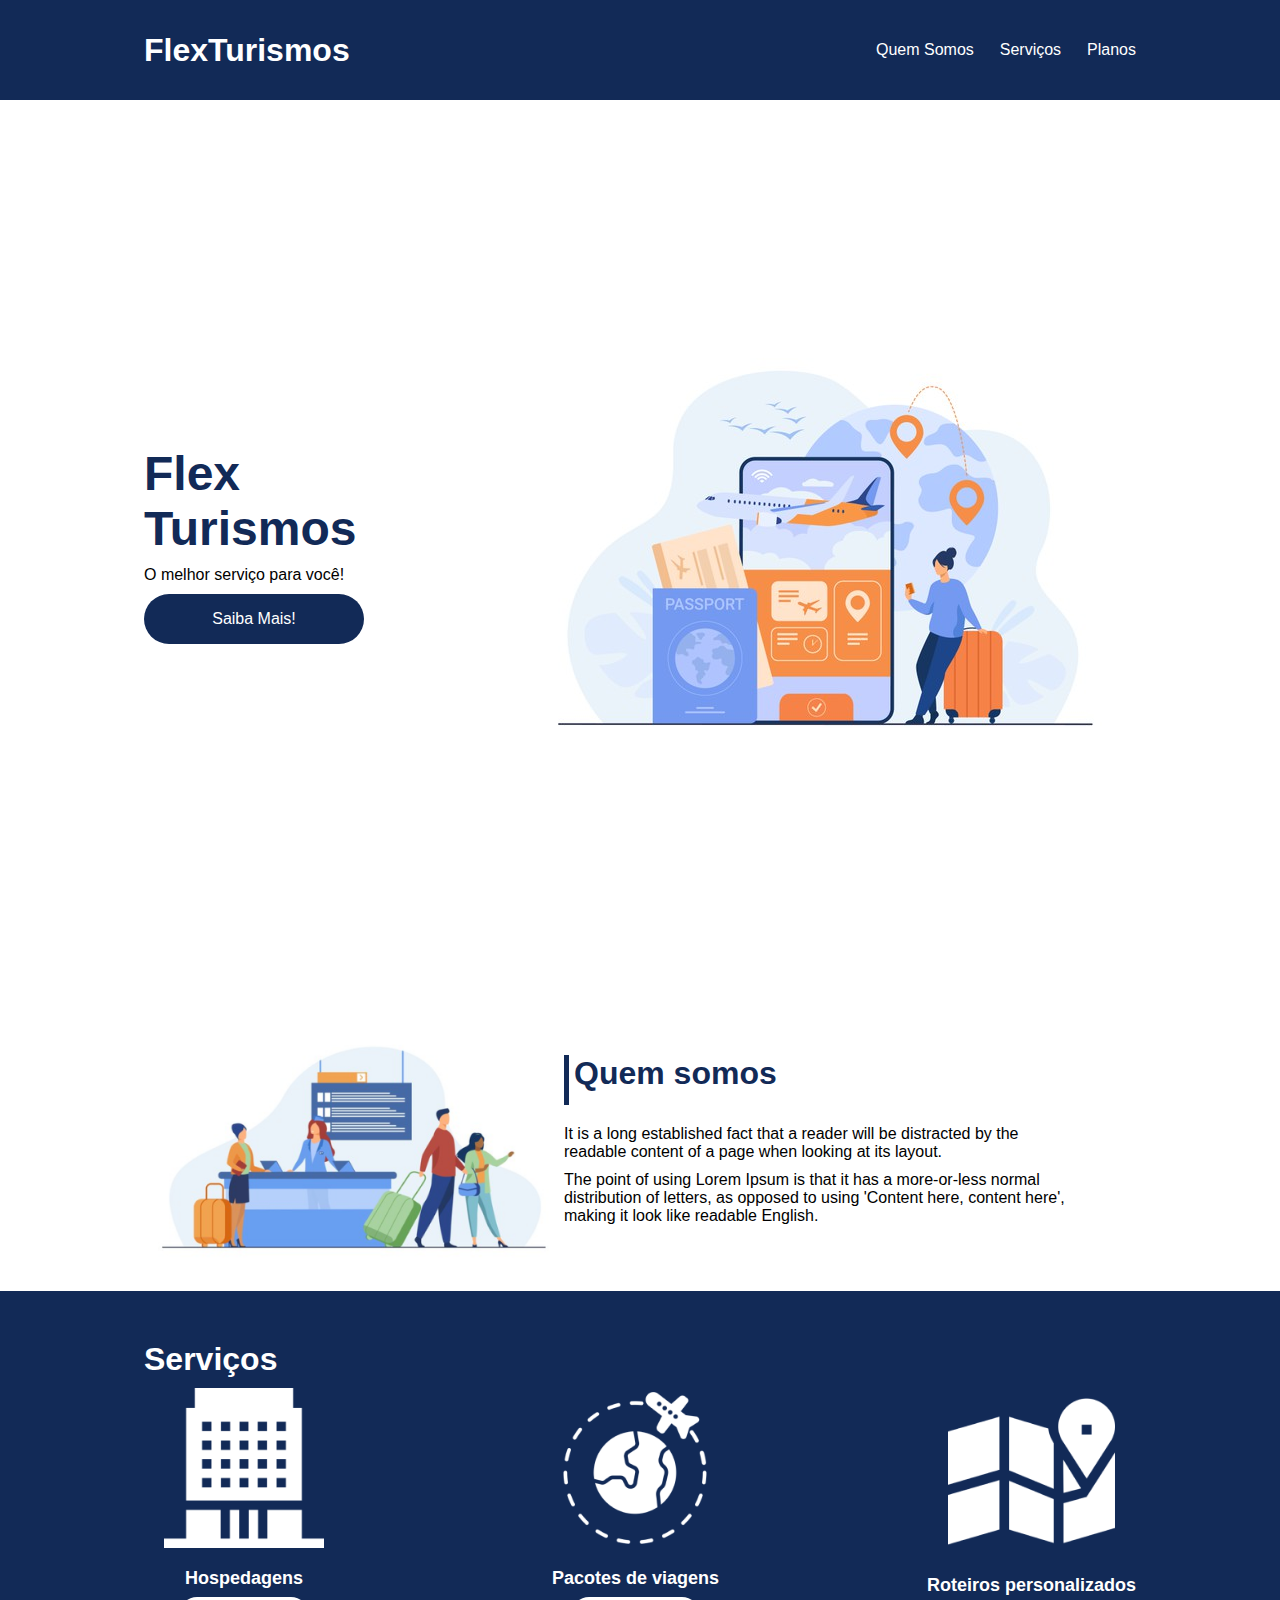
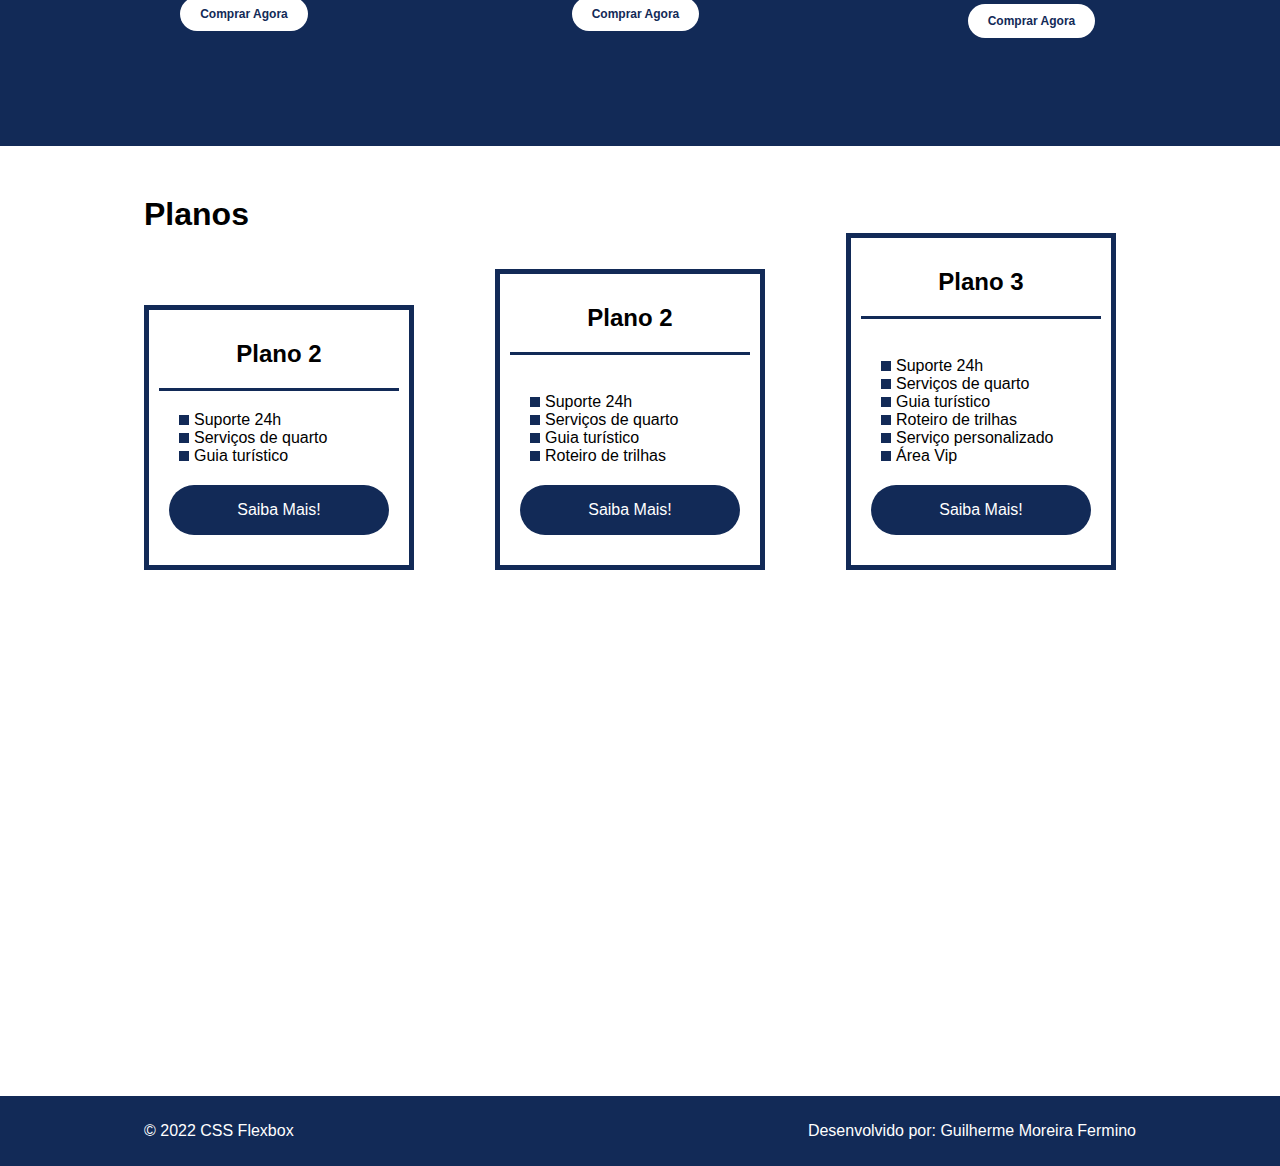
<file: flex-projeto/index.html>
<!DOCTYPE html>
<html lang="pt-br">
<head>
    <meta charset="UTF-8">
    <meta name="viewport" content="width=device-width, initial-scale=1.0">
    <title>Flex Turismos</title>
    <link rel="stylesheet" href="./style.css">
</head>
<body>
        <header>
            <div class="flex-container menu">
                    <h1>FlexTurismos</h1>
                    <ul class="list-items">
                        <li><a href="#quem-somos">Quem Somos</a></li>
                        <li><a href="#servicos">Serviços</a></li>
                        <li><a href="#planos">Planos</a></li>
                    </div>
                </ul>
        </header>

    <div class="flex-container apresentacao">
        <div class="texto-apresentacao">
            <h1>Flex <br>Turismos</h1>
            <p>O melhor serviço para você!</p>
            <a href="" class="btn">Saiba Mais!</a>
        </div>

        <div>
            <div><img src="./images/0-main.png" alt="banner de apresentação"></div>
        </div>
    </div>

    <div class="flex-container" id="quem-somos">
        <div>
            <h2>Quem somos</h2>
            <p>It is a long established fact that a reader will be distracted by the readable content of a page when looking at its layout. </p>
            <p>The point of using Lorem Ipsum is that it has a more-or-less normal distribution of letters, as opposed to using 'Content here, content here', making it look like readable English.</p>
        </div>

        <div>
            <img src="./images/1-quem-somos.png" alt="balcão de atendimento">
        </div>
    </div>

    <div class="container-externo">
        <div class="flex-container" id="servicos">
            <div>
                <h2>Serviços</h2>
            </div>

            <div class="list-servicos">
                <div class="item-servico">
                    <div><img src="./images/icon-2.png" alt="hospedagens"></div>
                    <p>Hospedagens</p>
                    <a href="#">Comprar Agora</a>
                </div>

                <div class="item-servico">
                    <div><img src="./images/icon-1.png" alt="pacote de viagens"></div>
                    <p>Pacotes de viagens</p>
                    <a href="#">Comprar Agora</a>
                </div>

                <div class="item-servico">
                    <div><img src="./images/icon-3.png" alt="roteiros personalizados"></div>
                    <p>Roteiros personalizados</p>
                    <a href="#">Comprar Agora</a>
                </div>
                
            </div>
        </div>
    </div>

    <div class="flex-container" id="planos">
        
        <div><h2>Planos</h2></div>

        <div class="list-planos">
            <div class="item-plano">
                <h3>Plano 2</h3>
                    <ul>
                        <li>Suporte 24h</li>
                        <li>Serviços de quarto</li>
                        <li>Guia turístico</li>
                    </ul>
                <a href="#" class="btn">Saiba Mais!</a>
            </div>
    
            <div class="item-plano">
                <h3>Plano 2</h3>
                <br>
                    <ul>
                        <li>Suporte 24h</li>
                        <li>Serviços de quarto</li>
                        <li>Guia turístico</li>
                        <li>Roteiro de trilhas</li>
                    </ul>
                <a href="#" class="btn">Saiba Mais!</a>
            </div>
    
            <div class="item-plano">
                <h3>Plano 3</h3>
                <br>
                    <ul>
                        <li>Suporte 24h</li>
                        <li>Serviços de quarto</li>
                        <li>Guia turístico</li>
                        <li>Roteiro de trilhas</li>
                        <li>Serviço personalizado</li>
                        <li>Área Vip</li>
                    </ul>
                <a href="#" class="btn" >Saiba Mais!</a>
            </div>
        </div>
    </div>

    <footer>
        <div class="flex-container footer">
            <p>&copy; 2022 CSS Flexbox</p>
            <p>Desenvolvido por: Guilherme Moreira Fermino</p>
        </div>
    </footer>
</body>
</html>
</file>
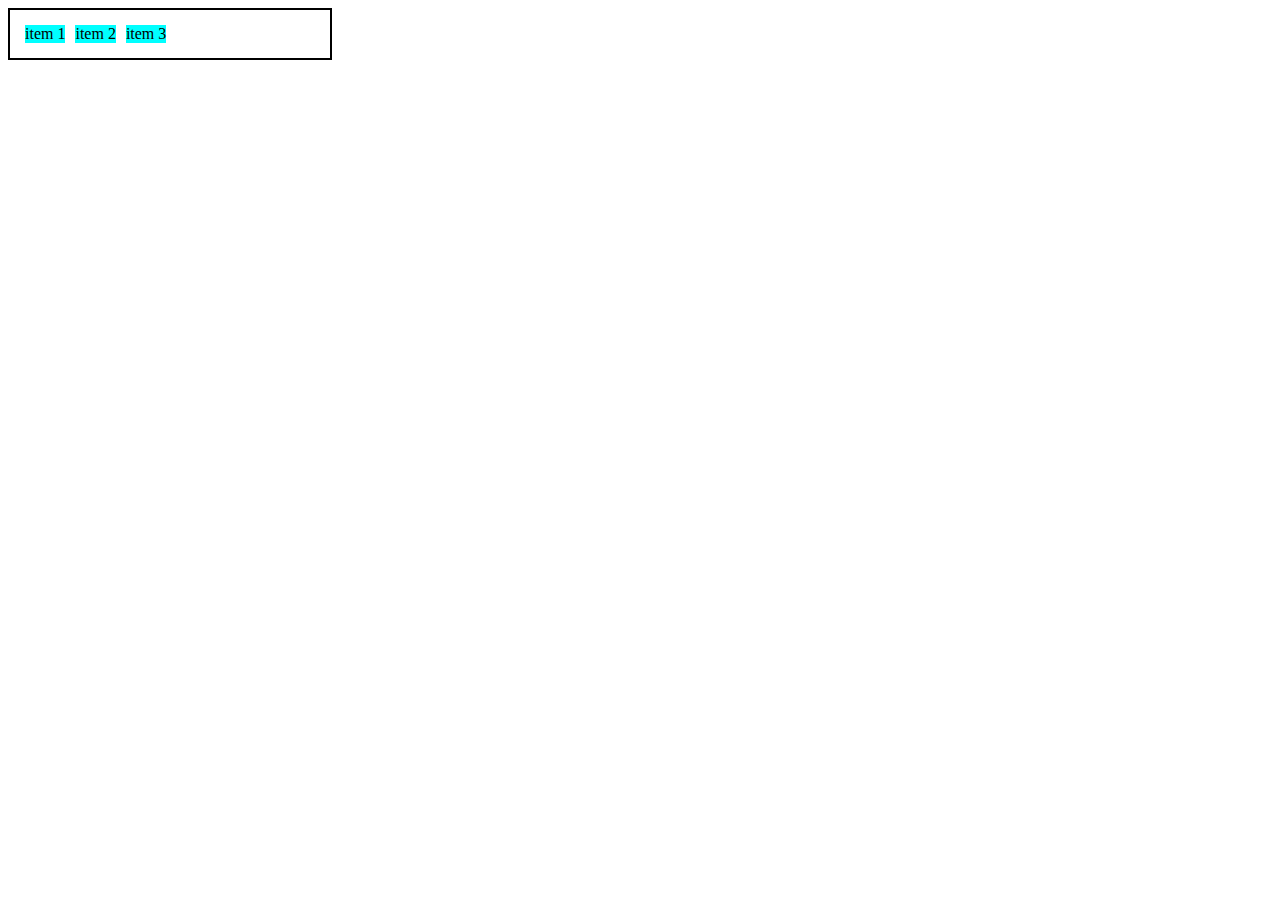
<file: 0-display-flex.html>
<!DOCTYPE html>
<html lang="en">
<head>
    <meta charset="UTF-8">
    <meta http-equiv="X-UA-Compatible" content="IE=edge">
    <meta name="viewport" content="width=device-width, initial-scale=1.0">
    <title>Fundamentos - display flex</title>
    <style>
        .flex {
            max-width: 300px;
            padding: 10px;
            border: 2px solid black;
            display: flex;
        }

        .item {
            background-color: aqua;
            margin: 5px;
        }
    </style>
</head>
<body>
    <div class="flex">
        <div class="item">item 1</div>
        <div class="item">item 2</div>
        <div class="item">item 3</div>
    </div>
</body>
</html>
</file>
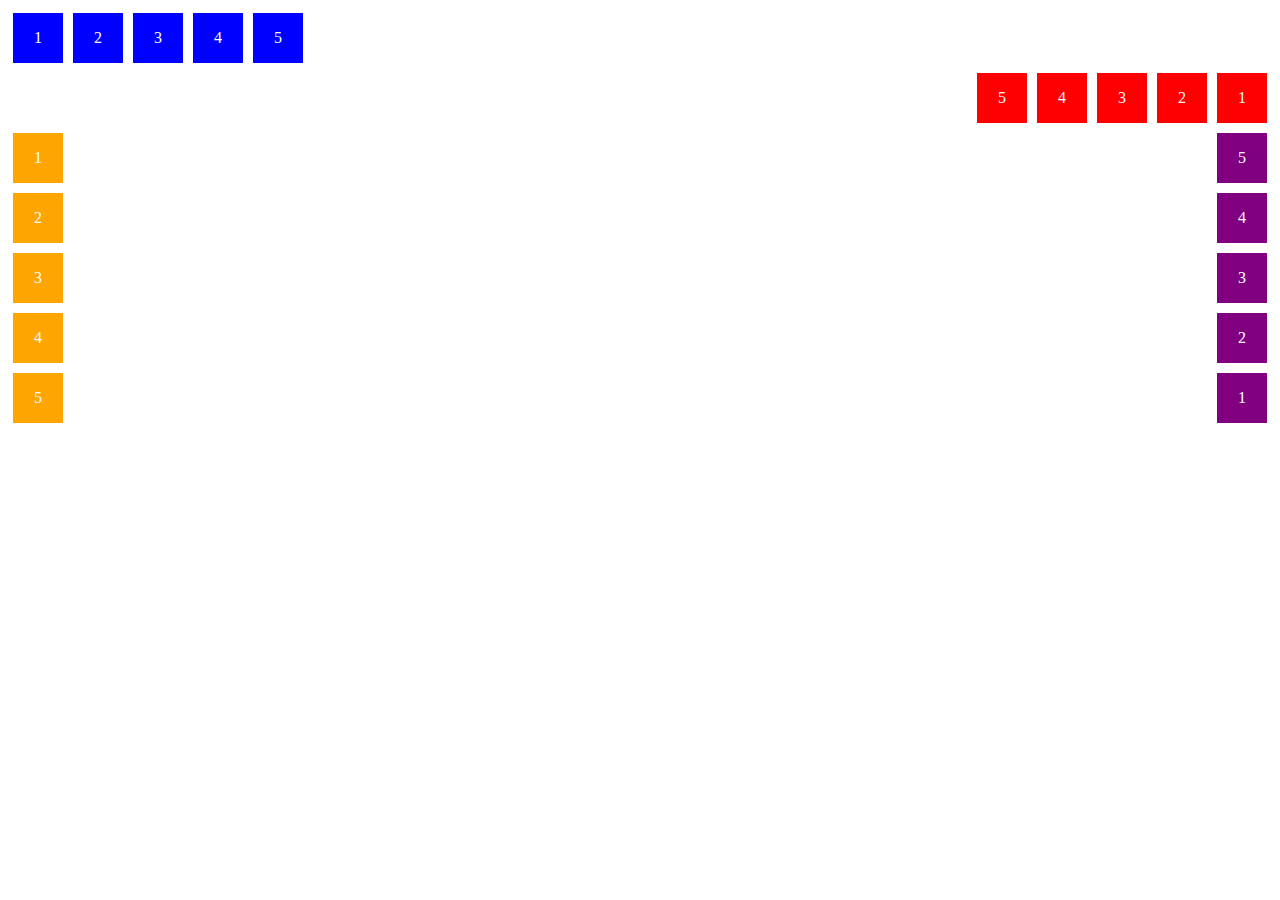
<file: 1-flex-direction.html>
<!DOCTYPE html>
<html lang="en">
    <head>
        <meta charset="UTF-8">
        <meta name="viewport" content="width=device-width, initial-scale=1">
        <title>Fundamentos - Flex direction</title>
        
        <style>
            .flex-container {
                margin: 0;
                padding: 0;
                display: flex;
                list-style: none;
            }

            .flex-item {
                background: blue;
                height: 50px;
                width: 50px;
                line-height: 50px;
                font-size: 20 px;
                color: white;
                text-align: center;
                margin: 5px;
            }

            .row {
                flex-direction: row;
            }

            .row-reverse {
                flex-direction: row-reverse;
            }

            .row-reverse li {
                background-color: red;
            }

            .column {
                float: left;
                flex-direction: column;
            }

            .column li {
                background: orange;   
            }

            .column-reverse {
                float: right;
                flex-direction: column-reverse;
            }

            .column-reverse li {
                background: purple;
            }

        </style>
    </head>
    <body>
        <ul class="flex-container">
            <li class="flex-item">1</li>
            <li class="flex-item">2</li>
            <li class="flex-item">3</li>
            <li class="flex-item">4</li>
            <li class="flex-item">5</li>
        </ul>

        <ul class="flex-container row-reverse">
            <li class="flex-item">1</li>
            <li class="flex-item">2</li>
            <li class="flex-item">3</li>
            <li class="flex-item">4</li>
            <li class="flex-item">5</li>
        </ul>

        <ul class="flex-container column">
            <li class="flex-item">1</li>
            <li class="flex-item">2</li>
            <li class="flex-item">3</li>
            <li class="flex-item">4</li>
            <li class="flex-item">5</li>
        </ul>

        <ul class="flex-container column-reverse">
            <li class="flex-item">1</li>
            <li class="flex-item">2</li>
            <li class="flex-item">3</li>
            <li class="flex-item">4</li>
            <li class="flex-item">5</li>
        </ul>
    </body>
</html>
</file>
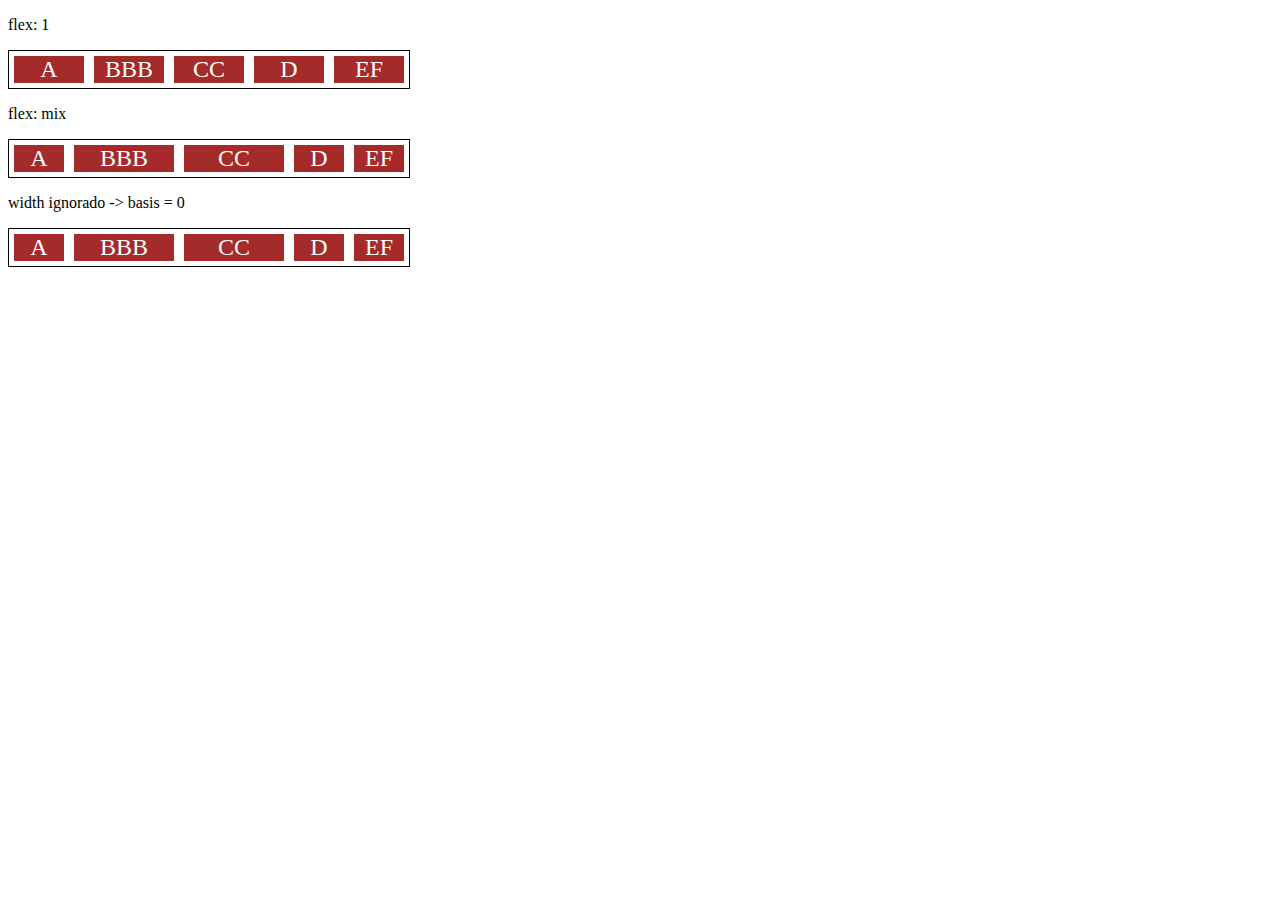
<file: 10-flex.html>
<!DOCTYPE html>
<html lang="en">
<head>
    <meta charset="UTF-8">
    <meta http-equiv="X-UA-Compatible" content="IE=edge">
    <meta name="viewport" content="width=device-width, initial-scale=1.0">
    <title>Fundamentos - flex</title>
    <style>
        .flex-container {
            display: flex;
            border: 1px solid black;
            max-width: 400px;
            margin-bottom: 10px;
        }

        .item {
            background-color: brown;
            color: white;
            font-size: 24px;
            text-align: center;
            margin: 5px;
        }

        .flex-1 {
            flex: 1;
            /* grow = 1, shrink = 1, basis = 0 */
        }

        .largura {
            width: 200px;
            /* min-width: 200px; */
        }

        .flex-2 {
            flex: 2;
            /* grow = 2, shrink = 1, basis = 0 */
        }
    </style>
</head>
<body>
    <p>flex: 1</p>
    <div class="flex-container">
        <div class="item flex-1">A</div>
        <div class="item flex-1">BBB</div>
        <div class="item flex-1">CC</div>
        <div class="item flex-1">D</div>
        <div class="item flex-1">EF</div>
    </div>

    <p>flex: mix</p>
    <div class="flex-container">
        <div class="item flex-1">A</div>
        <div class="item flex-2">BBB</div>
        <div class="item flex-2">CC</div>
        <div class="item flex-1">D</div>
        <div class="item flex-1">EF</div>
    </div>

    <p>width ignorado -> basis = 0</p>
    <div class="flex-container">
        <div class="item flex-1 largura">A</div>
        <div class="item flex-2 largura">BBB</div>
        <div class="item flex-2 largura">CC</div>
        <div class="item flex-1 largura">D</div>
        <div class="item flex-1 largura">EF</div>
    </div>
</body>
</html>
</file>
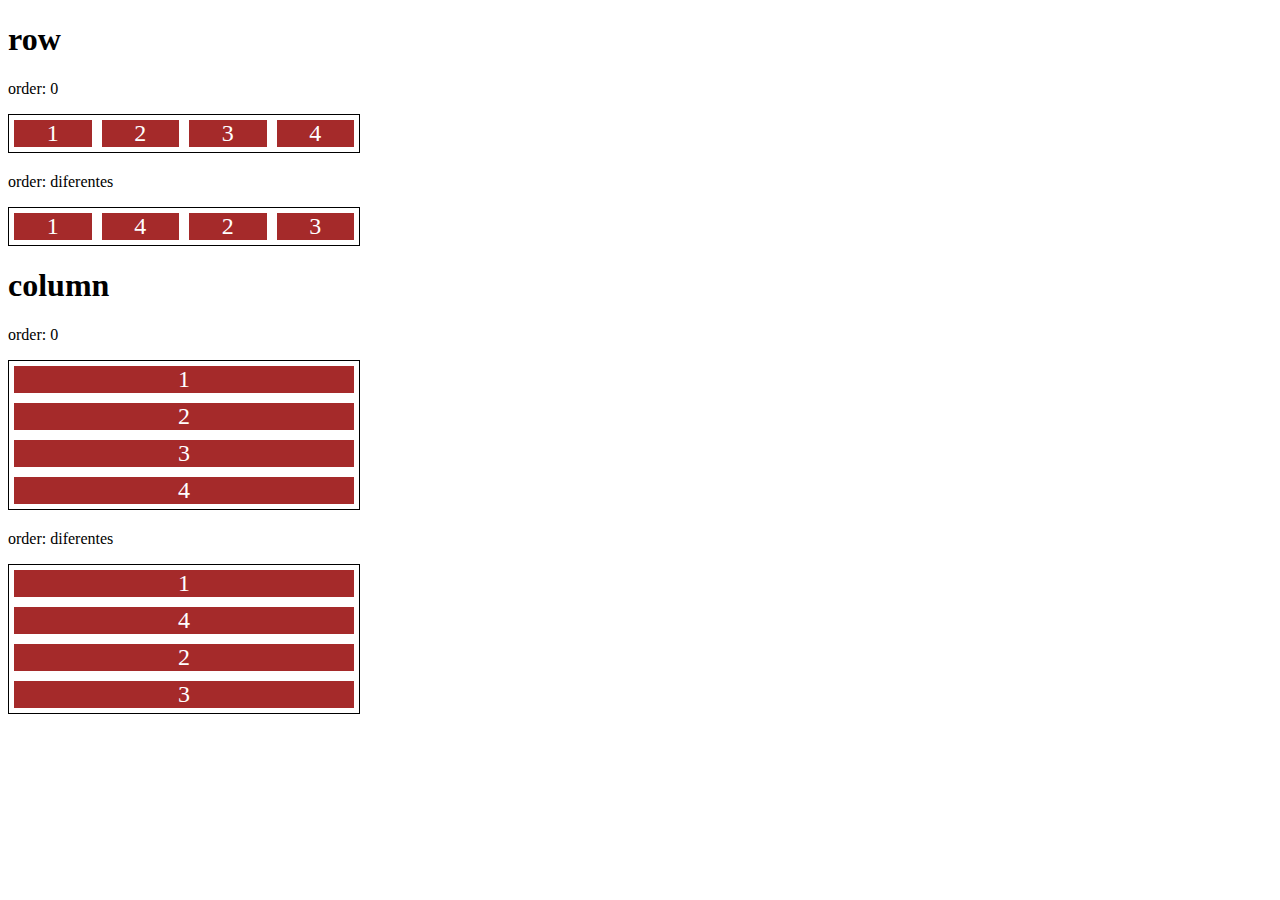
<file: 11-order.html>
<!DOCTYPE html>
<html lang="en">
<head>
    <meta charset="UTF-8">
    <meta http-equiv="X-UA-Compatible" content="IE=edge">
    <meta name="viewport" content="width=device-width, initial-scale=1.0">
    <title>Fundamentos - order</title>
    <style>
        .flex-container {
            display: flex;
            max-width: 350px;
            border: 1px solid black;
            margin-bottom: 20px;
        }

        .item {
            flex: 1;
            background: brown;
            color: white;
            text-align: center;
            font-size: 24px;
            margin: 5px;
        }

        .o1 {
            order: 1;
        }

        .o2 {
            order: 2;
        }

        .o3 {
            order: 2;
        }

        .direction {
            flex-direction: column;
        }
    </style>
</head>
<body>
    <h1>row</h1>
    <p>order: 0</p>
    <div class="flex-container">
        <div class="item">1</div>
        <div class="item">2</div>
        <div class="item">3</div>
        <div class="item">4</div>
    </div>

    <p>order: diferentes</p>
    <div class="flex-container">
        <div class="item o1">1</div>
        <div class="item o2">2</div>
        <div class="item o3">3</div>
        <div class="item o1">4</div>
    </div>

    <h1>column</h1>
    <p>order: 0</p>
    <div class="flex-container direction">
        <div class="item">1</div>
        <div class="item">2</div>
        <div class="item">3</div>
        <div class="item">4</div>
    </div>

    <p>order: diferentes</p>
    <div class="flex-container direction">
        <div class="item o1">1</div>
        <div class="item o2">2</div>
        <div class="item o3">3</div>
        <div class="item o1">4</div>
    </div>
</body>
</html>
</file>
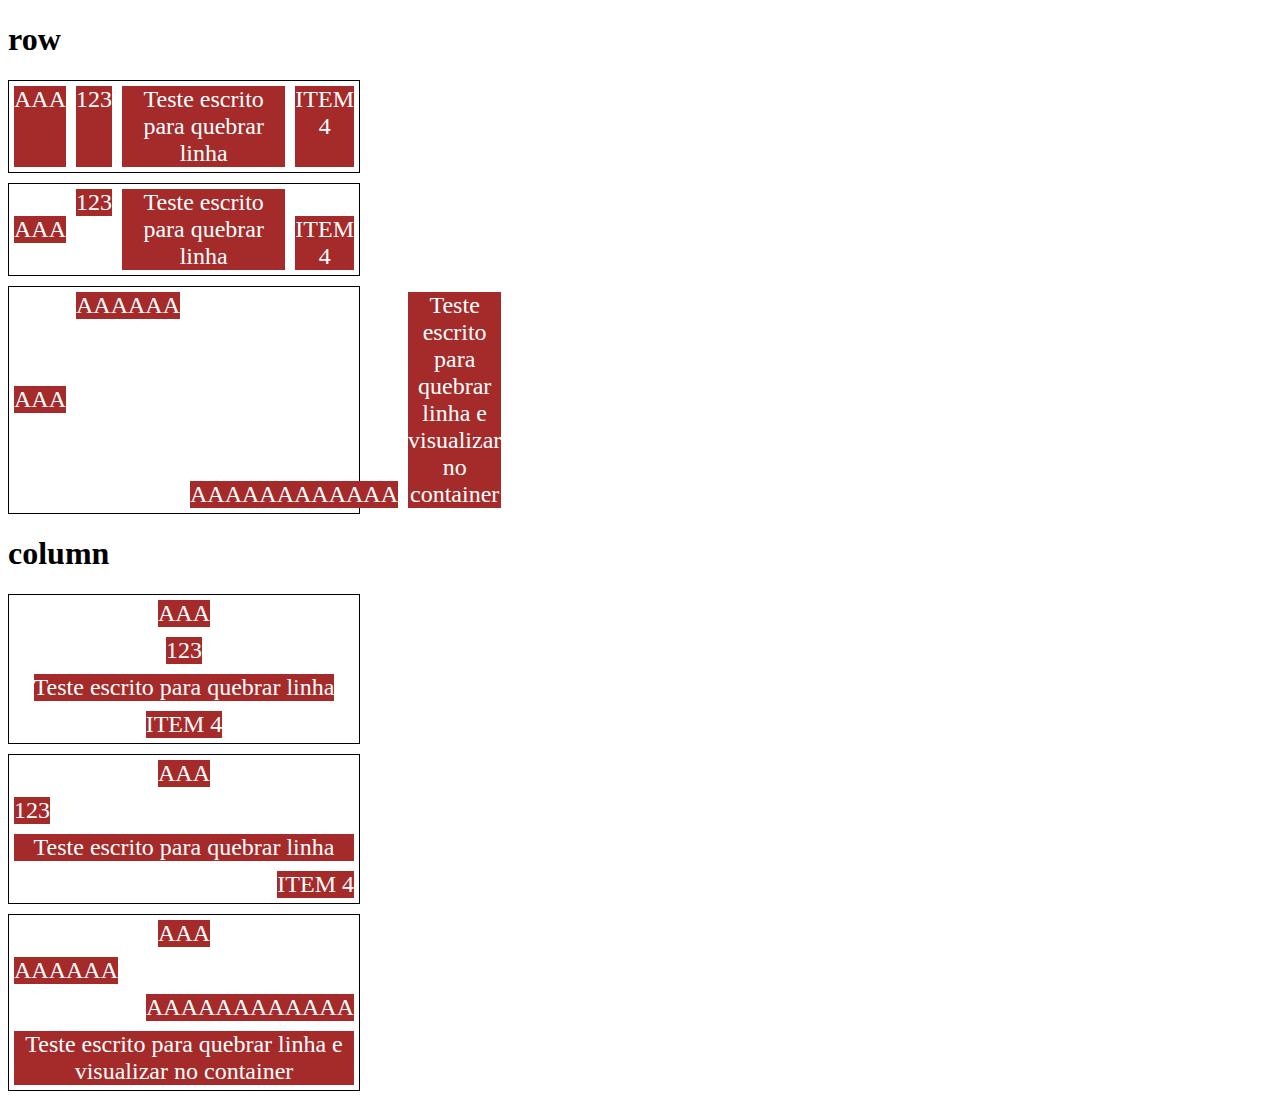
<file: 12-align-self.html>
<!DOCTYPE html>
<html lang="en">
<head>
    <meta charset="UTF-8">
    <meta http-equiv="X-UA-Compatible" content="IE=edge">
    <meta name="viewport" content="width=device-width, initial-scale=1.0">
    <title>Fundamentos - align-self</title>
    <style>
        .flex-container {
            max-width: 350px;
            border: 1px solid black;
            margin-bottom: 10px;
            display: flex;
            /* align-items: center; */
        }

        .align-container {
            align-items: center;
        }

        .item {
            background-color: brown;
            color: white;
            font-size: 24px;
            text-align: center;
            margin: 5px;
        }

        .center {
            align-self: center;
        }

        .start {
            align-self: flex-start;
        }

        .end {
            align-self: flex-end;
        }

        .baseline {
            align-self: baseline;
        }

        .stretch {
            align-self: stretch;
        }

        .auto {
            align-self: auto;
        }

        .direction {
            flex-direction: column;
        }
    </style>
</head>
<body>
    <h1>row</h1>

    <section class="flex-container">
        <div class="item auto">AAA</div>
        <div class="item auto">123</div>
        <div class="item auto">Teste escrito para quebrar linha</div>
        <div class="item auto">ITEM 4</div>
    </section>

    <section class="flex-container">
        <div class="item center">AAA</div>
        <div class="item start">123</div>
        <div class="item stretch">Teste escrito para quebrar linha</div>
        <div class="item end">ITEM 4</div>
    </section>

    <section class="flex-container">
        <div class="item center">AAA</div>
        <div class="item start">AAAAAA</div>
        <div class="item end">AAAAAAAAAAAA</div>
        <div class="item stretch">Teste escrito para quebrar linha e visualizar no container</div>
    </section>

    <h1>column</h1>

    <section class="flex-container align-container direction">
        <div class="item auto">AAA</div>
        <div class="item auto">123</div>
        <div class="item auto">Teste escrito para quebrar linha</div>
        <div class="item auto">ITEM 4</div>
    </section>

    <section class="flex-container direction">
        <div class="item center">AAA</div>
        <div class="item start">123</div>
        <div class="item stretch">Teste escrito para quebrar linha</div>
        <div class="item end">ITEM 4</div>
    </section>

    <section class="flex-container direction">
        <div class="item center">AAA</div>
        <div class="item start">AAAAAA</div>
        <div class="item end">AAAAAAAAAAAA</div>
        <div class="item stretch">Teste escrito para quebrar linha e visualizar no container</div>
    </section>
</body>
</html>
</file>
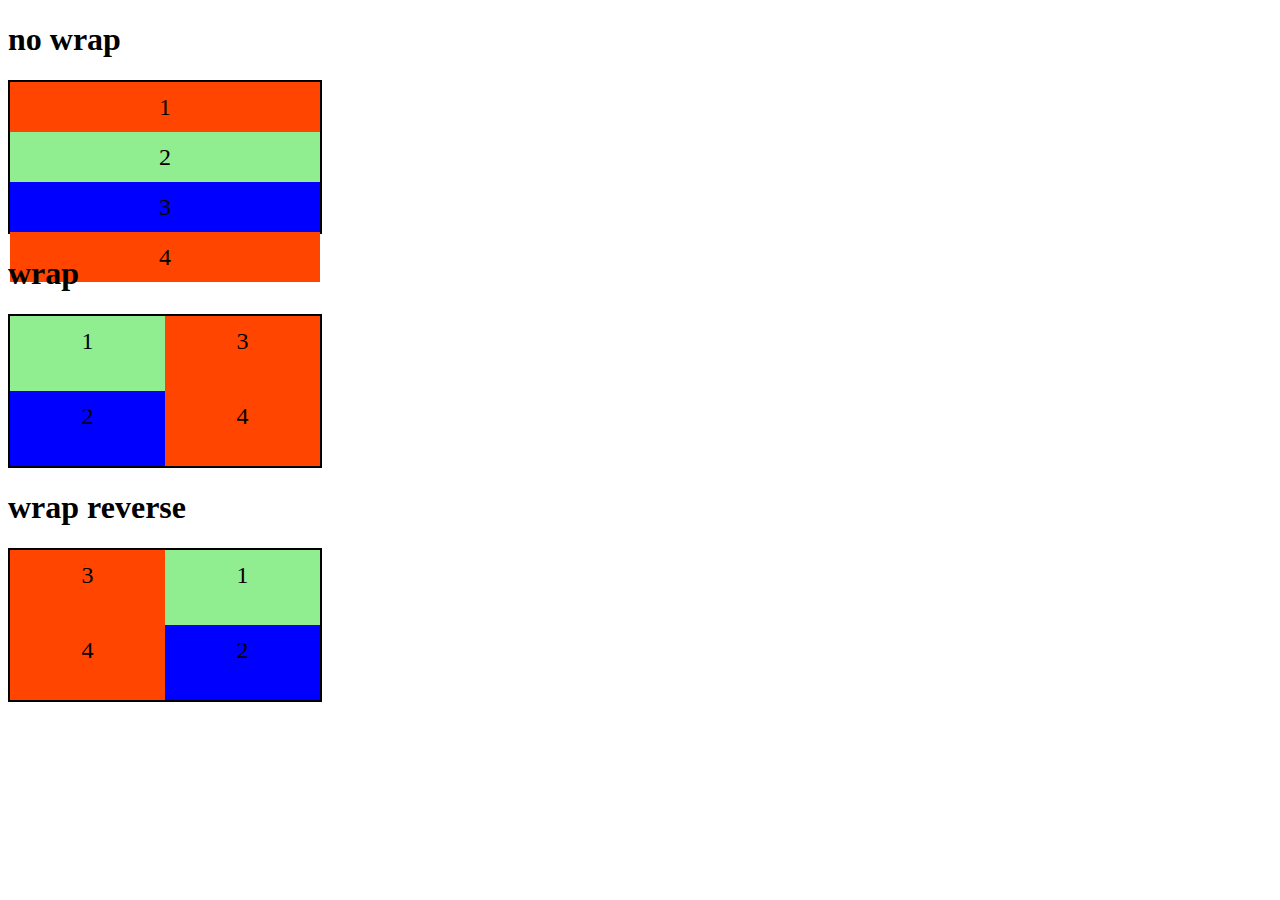
<file: 2-flex-wrap.html>
<!DOCTYPE html>
<html lang="en">
<head>
    <meta charset="UTF-8">
    <meta http-equiv="X-UA-Compatible" content="IE=edge">
    <meta name="viewport" content="width=device-width, initial-scale=1.0">
    <title>Fundamentos - flex wrap</title>

    <style>
        .flex-container {
            display: flex;
            height: 150px;
            border: 2px solid black;
            max-width: 310px;
            flex-direction: column;
        }
        
        .item {
            font-size: 24px;
            height: 50%;
            text-align: center;
            min-width: 100px;
            line-height: 50px;
        }

        .nowrap {
            flex-wrap: nowrap;
        }

        .wrap {
            flex-wrap: wrap;
        }

        .wrap-reverse {
            flex-wrap: wrap-reverse;
        }

        .blue {
            background-color: blue;
        }

        .green {
            background-color: lightgreen;
        }

        .orange {
            background-color: orangered;
        }

    </style>
</head>
<body>
    <h1>no wrap</h1>

    <div class="flex-container nowrap">
        <div class="item orange">1</div>
        <div class="item green">2</div>
        <div class="item blue">3</div>
        <div class="item orange">4</div>
    </div>

    <h1>wrap</h1>

    <div class="flex-container wrap">
        <div class="item green">1</div>
        <div class="item blue">2</div>
        <div class="item orange">3</div>
        <div class="item orange">4</div>
    </div>

    <h1>wrap reverse</h1>

    <div class="flex-container wrap-reverse">
        <div class="item green">1</div>
        <div class="item blue">2</div>
        <div class="item orange">3</div>
        <div class="item orange">4</div>
    </div>
</body>
</html>
</file>
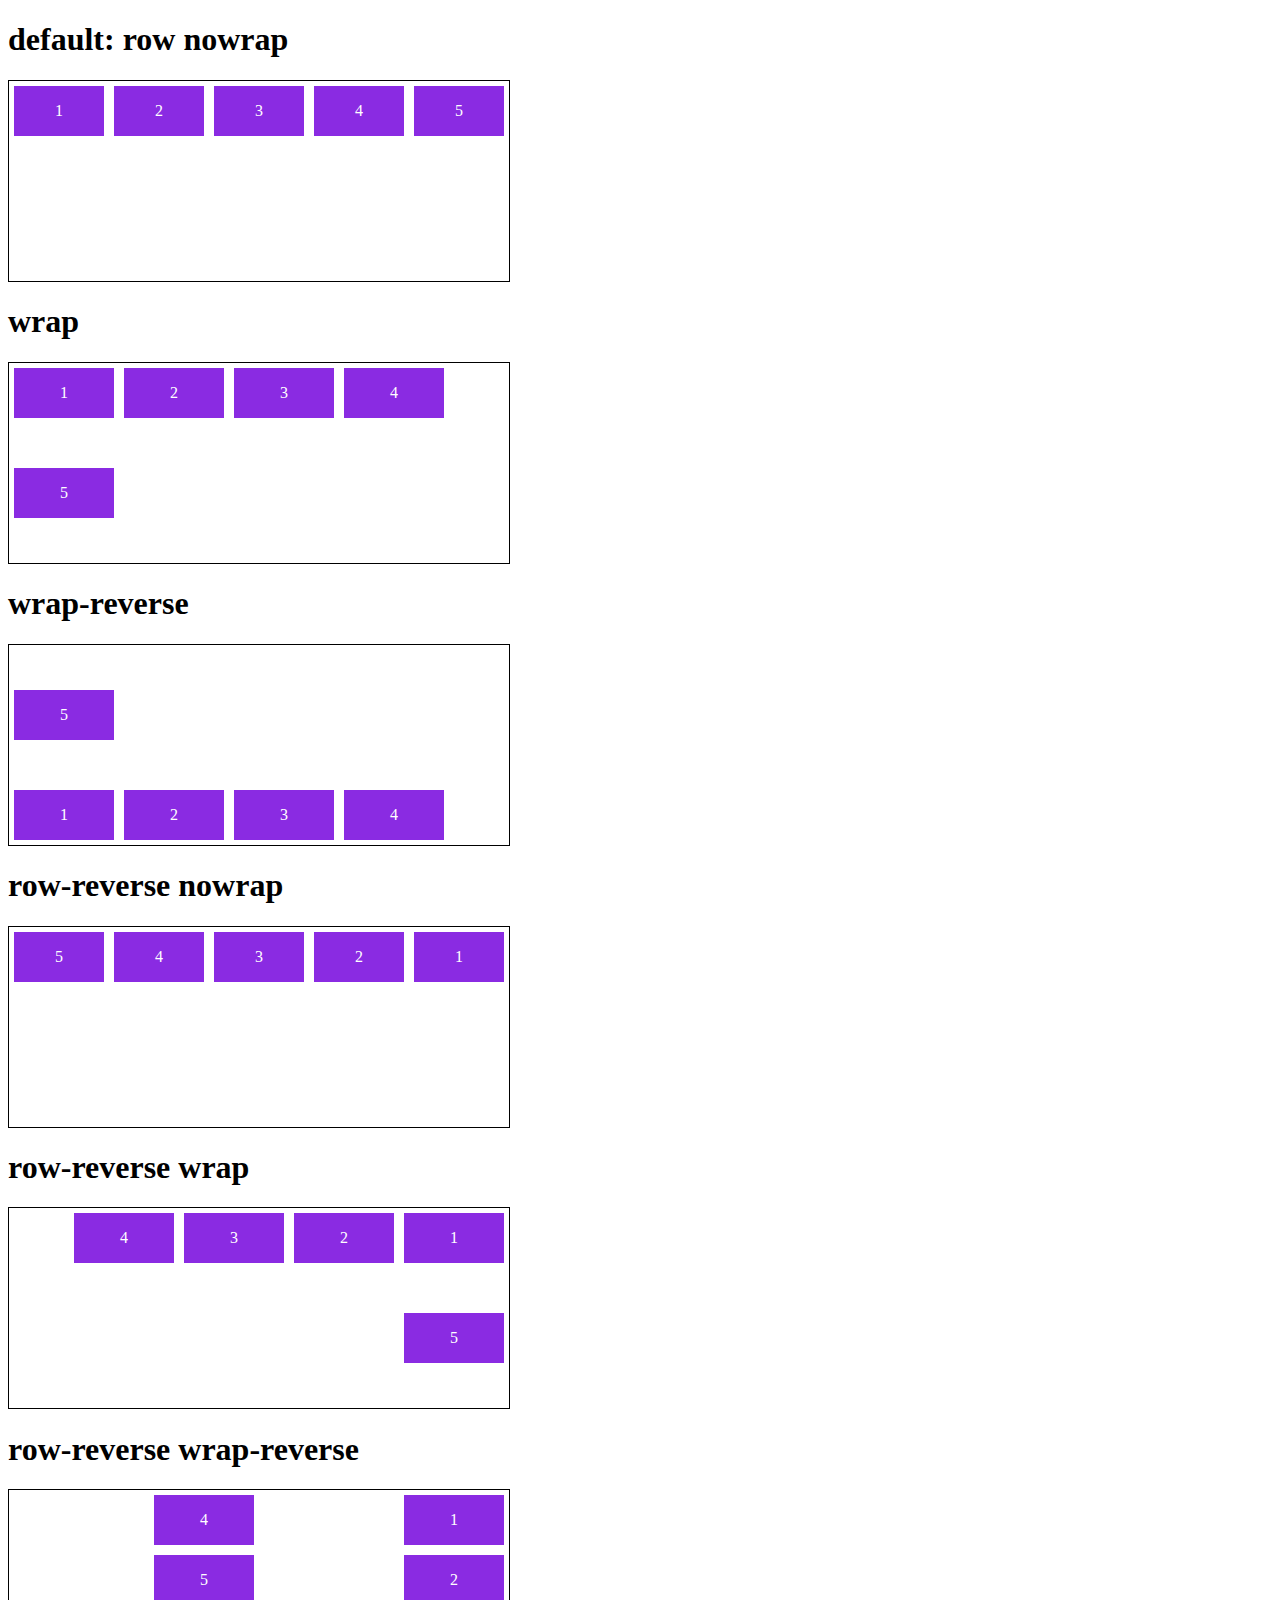
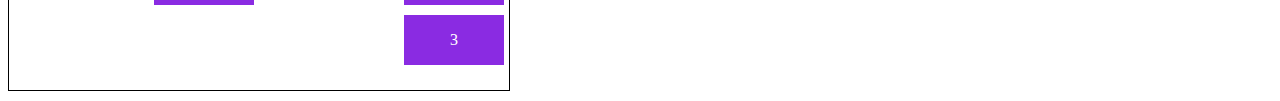
<file: 3-flex-flow.html>
<!DOCTYPE html>
<html lang="en">
<head>
    <meta charset="UTF-8">
    <meta http-equiv="X-UA-Compatible" content="IE=edge">
    <meta name="viewport" content="width=device-width, initial-scale=1.0">
    <title>Fundamentos - flex flow</title>

    <style>
        .flex-container {
            display: flex;
            border: 1px solid black;
            max-width: 500px;
            margin-bottom: 10px;
            height: 200px;
        }

        .default {
            flex-flow: row nowrap;
        }

        .wrap {
            flex-flow: row wrap;
        }
        
        .wrap-reverse {
            flex-flow: row wrap-reverse;
        }

        .r-nowrap {
            flex-flow: row-reverse nowrap;
        }

        .r-wrap {
            flex-flow: row-reverse wrap;
        }

        .rr-wrap {
            flex-flow: column wrap-reverse;
        }

        .item {
            background-color:  blueviolet;
            margin: 5px;
            color: white;
            text-align: center;
            width: 100px;
            height: 50px;
            line-height: 50px;
        }
    </style>    
</head>
<body>
    <h1>default: row nowrap</h1>
    <div class="flex-container default">
        <div class="item ">1</div>
        <div class="item ">2</div>
        <div class="item ">3</div>
        <div class="item ">4</div>
        <div class="item ">5</div>
    </div>

    <h1>wrap</h1>
    <div class="flex-container wrap">
        <div class="item ">1</div>
        <div class="item ">2</div>
        <div class="item ">3</div>
        <div class="item ">4</div>
        <div class="item ">5</div>
    </div>

    <h1>wrap-reverse</h1>
    <div class="flex-container wrap-reverse">
        <div class="item ">1</div>
        <div class="item ">2</div>
        <div class="item ">3</div>
        <div class="item ">4</div>
        <div class="item ">5</div>
    </div>

    <h1>row-reverse nowrap</h1>
    <div class="flex-container r-nowrap">
        <div class="item ">1</div>
        <div class="item ">2</div>
        <div class="item ">3</div>
        <div class="item ">4</div>
        <div class="item ">5</div>
    </div>

    <h1>row-reverse wrap</h1>
    <div class="flex-container r-wrap">
        <div class="item ">1</div>
        <div class="item ">2</div>
        <div class="item ">3</div>
        <div class="item ">4</div>
        <div class="item ">5</div>
    </div>

    <h1>row-reverse wrap-reverse</h1>
    <div class="flex-container rr-wrap">
        <div class="item ">1</div>
        <div class="item ">2</div>
        <div class="item ">3</div>
        <div class="item ">4</div>
        <div class="item ">5</div>
    </div>
</body>
</html>
</file>
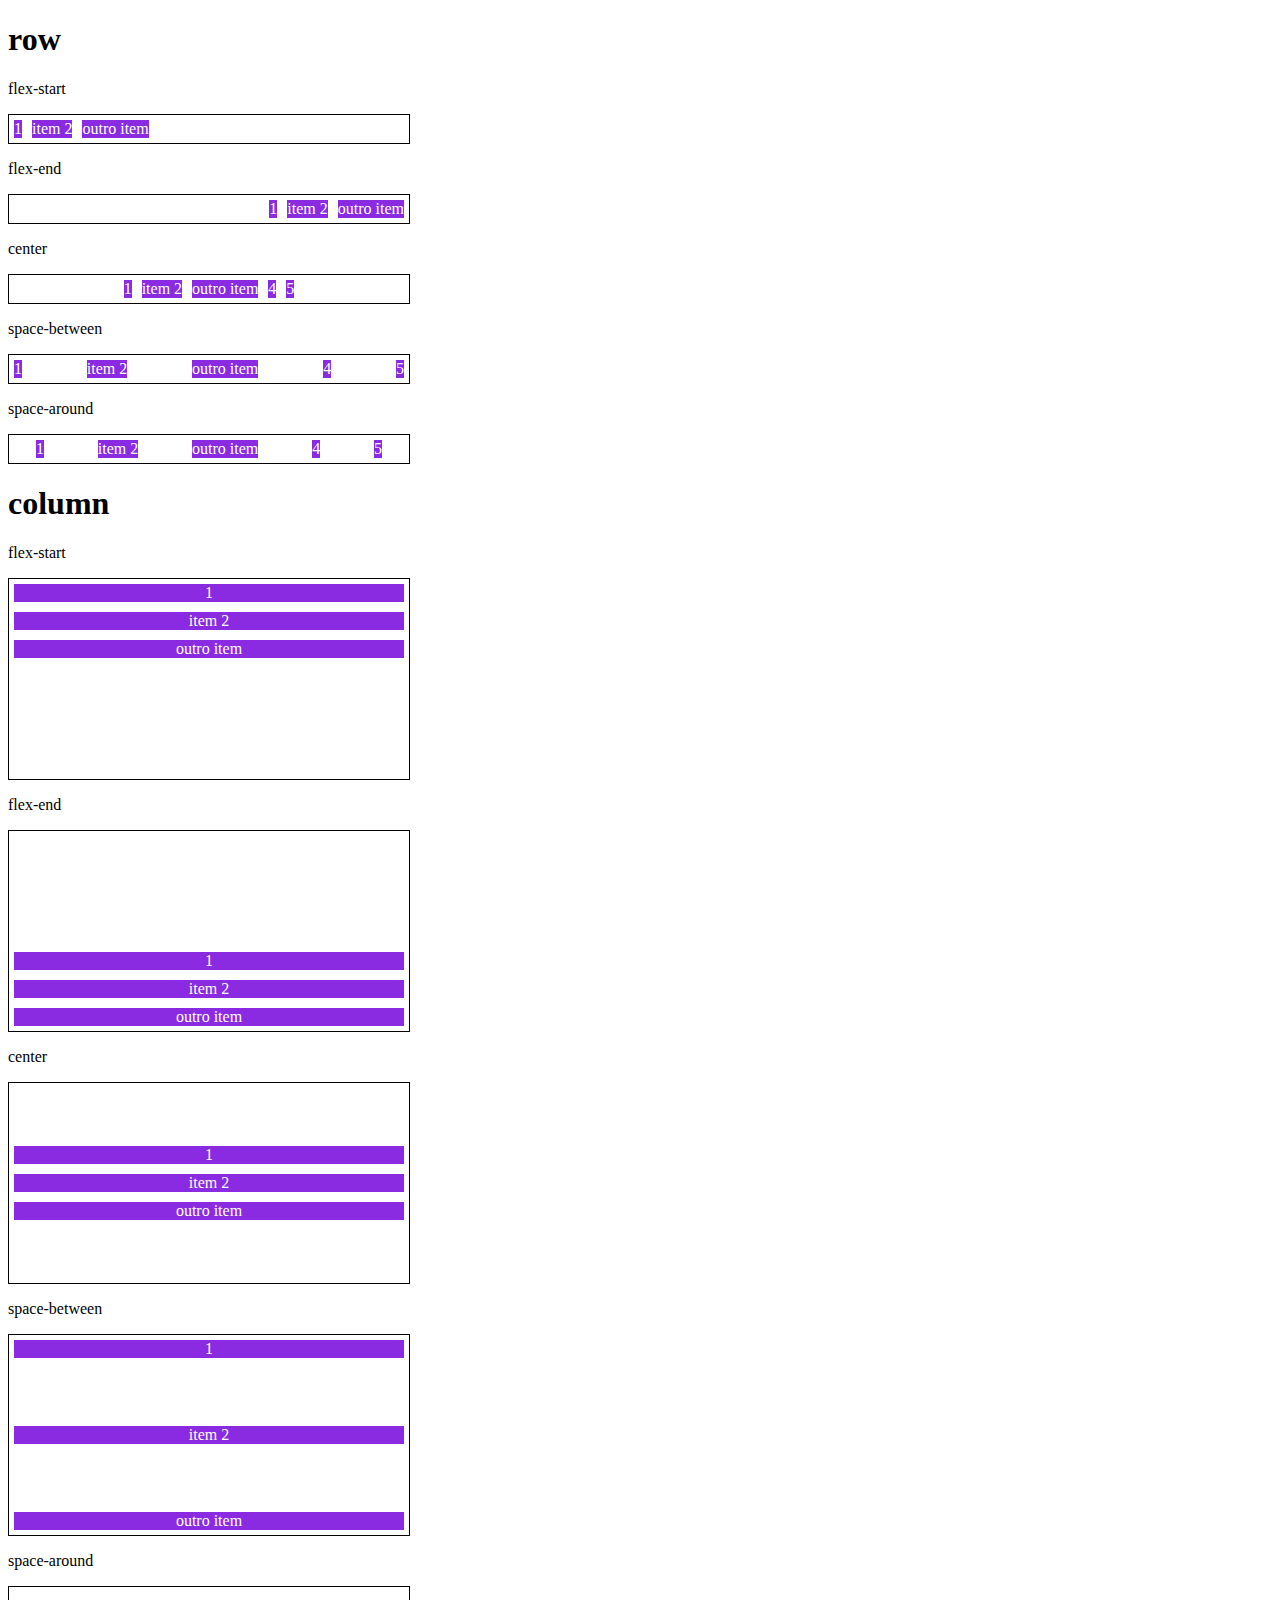
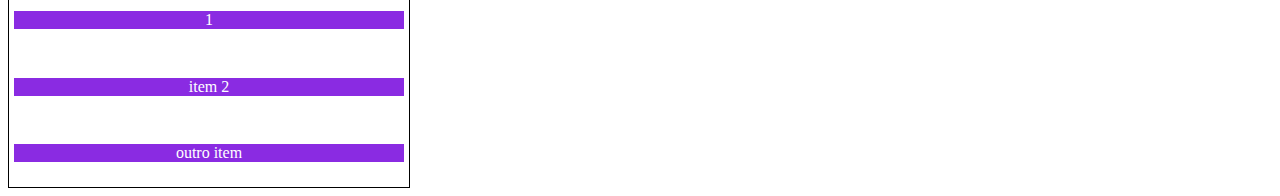
<file: 4-justify-content.html>
<!DOCTYPE html>
<html lang="en">
<head>
    <meta charset="UTF-8">
    <meta http-equiv="X-UA-Compatible" content="IE=edge">
    <meta name="viewport" content="width=device-width, initial-scale=1.0">
    <title>Fundamentos - justify-content</title>
    <style>
        .container {
            max-width: 400px;
            border: 1px solid black;
            margin: 0;
            display: flex;
        }

        .item {
            background-color: blueviolet;
            margin: 5px;
            text-align: center;
            color: white;
        }

        .flex-start {
            justify-content: flex-start;
        }

        .flex-end {
            justify-content: flex-end;
        }

        .center {
            justify-content: center;
        }

        .space-between {
            justify-content: space-between;
        }

        .space-around {
            justify-content: space-around;
        }

        .column {
            flex-direction: column;
            min-height: 200px;
        }
    </style>
</head>
<body>
    <h1>row</h1>

    <p>flex-start</p>
    <section class="container flex-start">
        <div class="item">1</div>
        <div class="item">item 2</div>
        <div class="item">outro item</div>
    </section>

    <p>flex-end</p>
    <section class="container flex-end">
        <div class="item">1</div>
        <div class="item">item 2</div>
        <div class="item">outro item</div>
    </section>

    <p>center</p>
    <section class="container center">
        <div class="item">1</div>
        <div class="item">item 2</div>
        <div class="item">outro item</div>
        <div class="item">4</div>
        <div class="item">5</div>
    </section>

    <p>space-between</p>
    <section class="container space-between">
        <div class="item">1</div>
        <div class="item">item 2</div>
        <div class="item">outro item</div>
        <div class="item">4</div>
        <div class="item">5</div>
    </section>

    <p>space-around</p>
    <section class="container space-around">
        <div class="item">1</div>
        <div class="item">item 2</div>
        <div class="item">outro item</div>
        <div class="item">4</div>
        <div class="item">5</div>
    </section>

    <h1>column</h1>

    <p>flex-start</p>
    <section class="container flex-start column">
        <div class="item">1</div>
        <div class="item">item 2</div>
        <div class="item">outro item</div>
    </section>

    <p>flex-end</p>
    <section class="container flex-end column">
        <div class="item">1</div>
        <div class="item">item 2</div>
        <div class="item">outro item</div>
    </section>

    <p>center</p>
    <section class="container center column">
        <div class="item">1</div>
        <div class="item">item 2</div>
        <div class="item">outro item</div>
    </section>

    <p>space-between</p>
    <section class="container space-between column">
        <div class="item">1</div>
        <div class="item">item 2</div>
        <div class="item">outro item</div>
    </section>

    <p>space-around</p>
    <section class="container space-around column">
        <div class="item">1</div>
        <div class="item">item 2</div>
        <div class="item">outro item</div>
    </section>
</body>
</html>
</file>
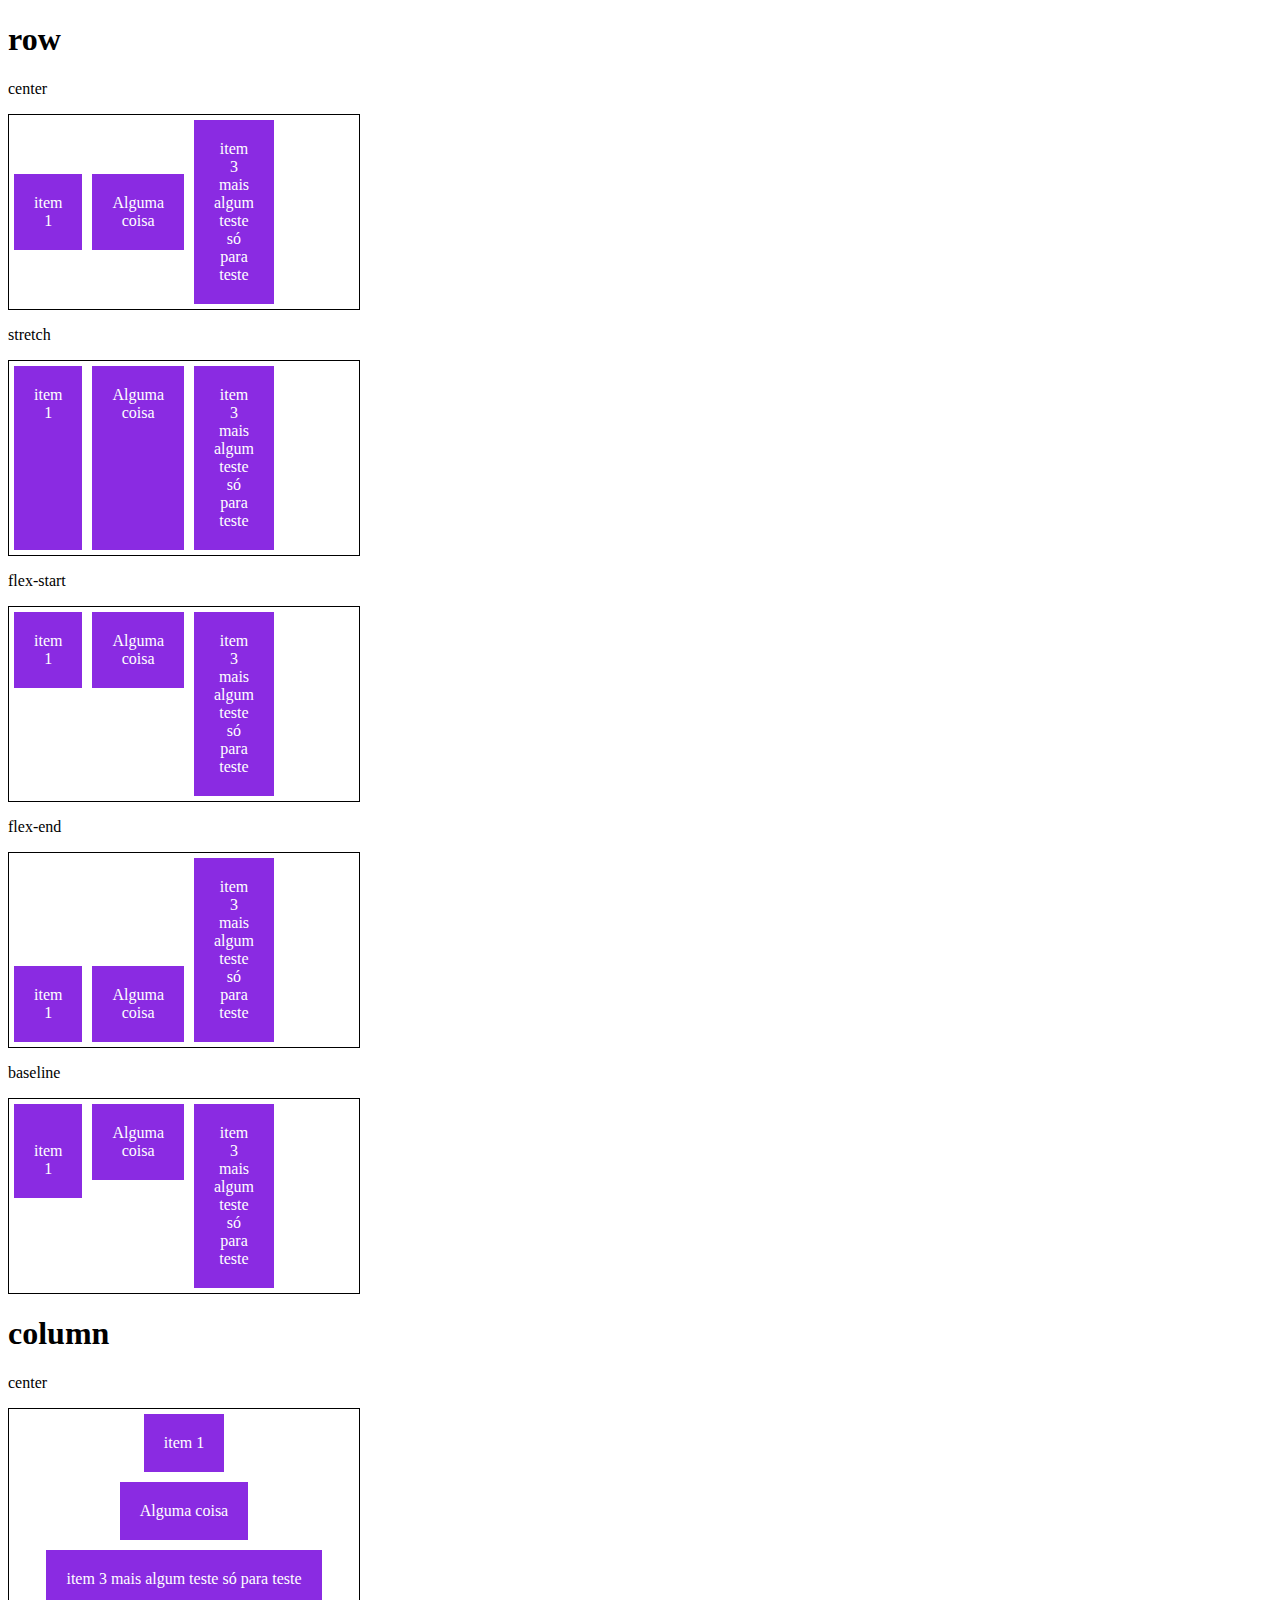
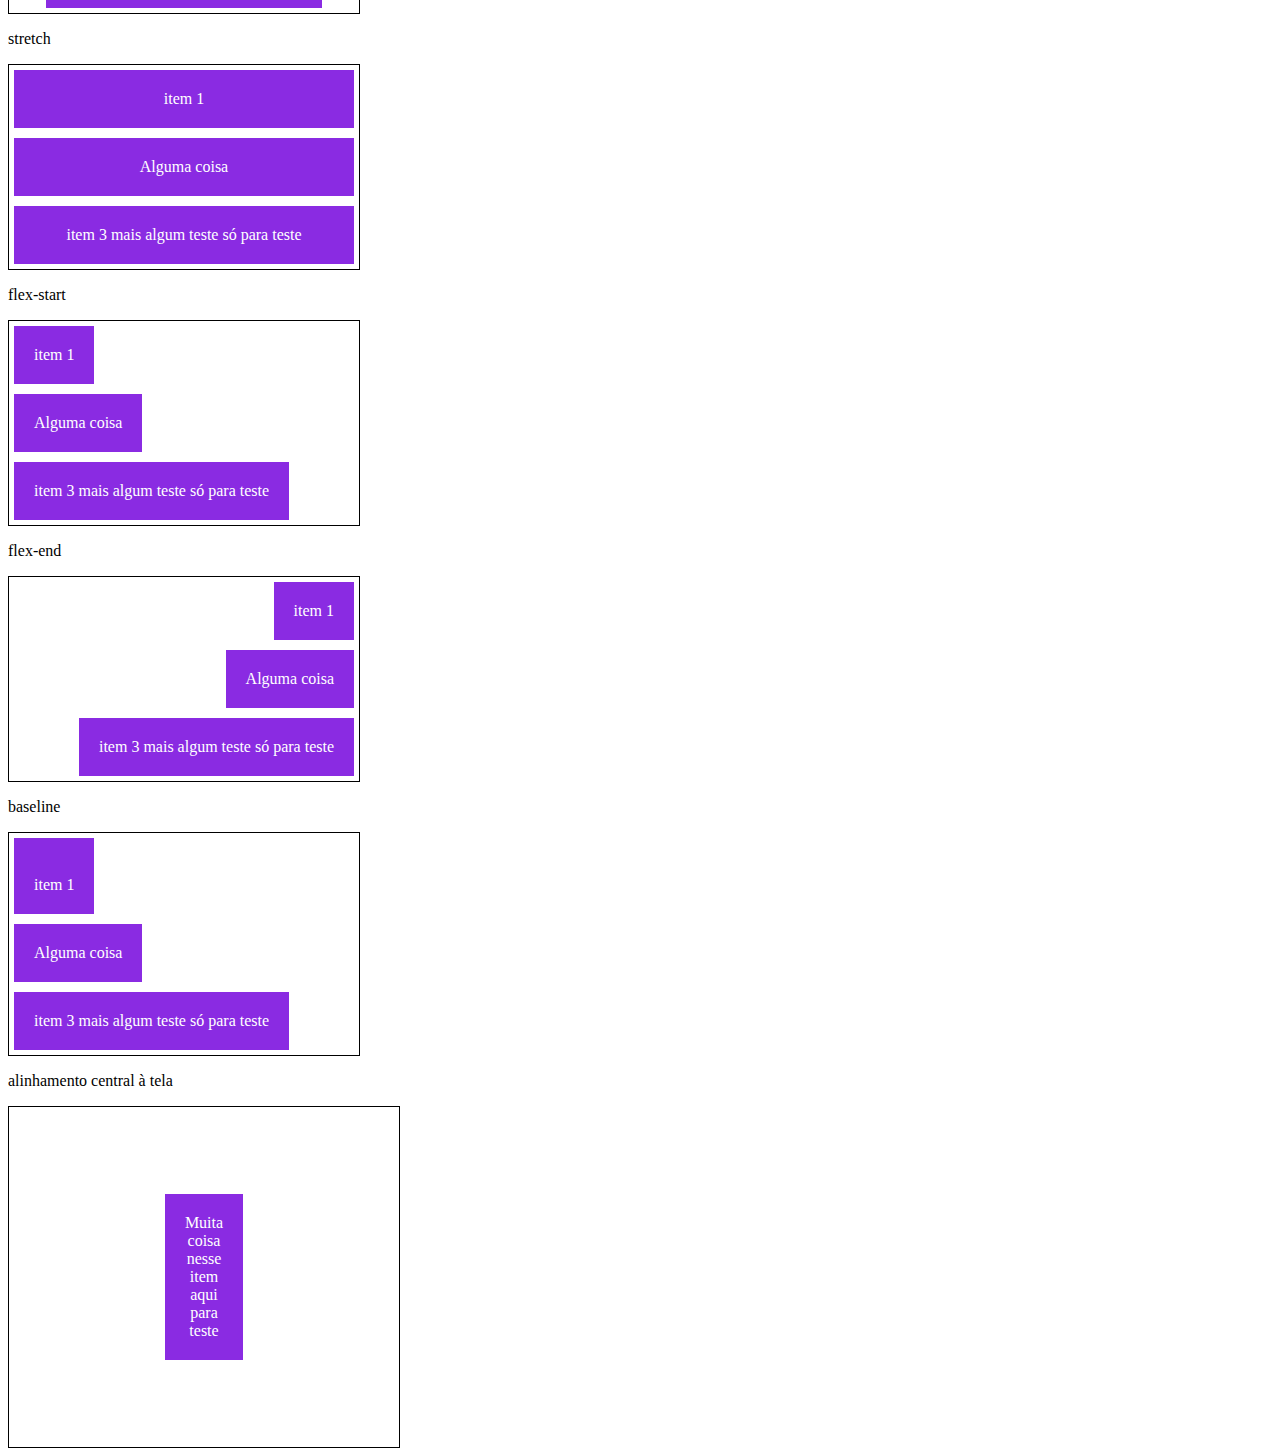
<file: 5-align-items.html>
<!DOCTYPE html>
<html lang="en">
<head>
    <meta charset="UTF-8">
    <meta http-equiv="X-UA-Compatible" content="IE=edge">
    <meta name="viewport" content="width=device-width, initial-scale=1.0">
    <title>Fundamentos - align items</title>
    
    <style>
        .container {
            max-width: 350px;
            border: 1px solid black;
            display: flex;
        }

        .item {
            background-color: blueviolet;
            margin: 5px;
            color: white;
            text-align: center;
            flex: 1;
        }

        .center {
            align-items: center;
        }

        .stretch {
            align-items: stretch;
        }

        .flex-start {
            align-items: flex-start;
        }

        .flex-end {
            align-items: flex-end;
        }

        .baseline {
            align-items: baseline;
        }

        .column {
            flex-direction: column;
        }

        .central {
            height: 300px;
            justify-content: center;
        }

        .central, .item {
            flex: 0;
            padding: 20px;
        }
    </style>
</head>
<body>
    <h1>row</h1>
    <p>center</p>
    <section class="container center">
        <div class="item">item 1</div>
        <div class="item">Alguma coisa</div>
        <div class="item">item 3 mais algum teste só para teste</div>
    </section>

    <p>stretch</p>
    <section class="container center stretch">
        <div class="item">item 1</div>
        <div class="item">Alguma coisa</div>
        <div class="item">item 3 mais algum teste só para teste</div>
    </section>

    <p>flex-start</p>
    <section class="container center flex-start">
        <div class="item">item 1</div>
        <div class="item">Alguma coisa</div>
        <div class="item">item 3 mais algum teste só para teste</div>
    </section>

    <p>flex-end</p>
    <section class="container center flex-end">
        <div class="item">item 1</div>
        <div class="item">Alguma coisa</div>
        <div class="item">item 3 mais algum teste só para teste</div>
    </section>

    <p>baseline</p>
    <section class="container center baseline">
        <div class="item"><br>item 1</div>
        <div class="item">Alguma coisa</div>
        <div class="item">item 3 mais algum teste só para teste</div>
    </section>

    <h1>column</h1>

    <p>center</p>
    <section class="container center column">
        <div class="item">item 1</div>
        <div class="item">Alguma coisa</div>
        <div class="item">item 3 mais algum teste só para teste</div>
    </section>

    <p>stretch</p>
    <section class="container center stretch column">
        <div class="item">item 1</div>
        <div class="item">Alguma coisa</div>
        <div class="item">item 3 mais algum teste só para teste</div>
    </section>

    <p>flex-start</p>
    <section class="container center flex-start column">
        <div class="item">item 1</div>
        <div class="item">Alguma coisa</div>
        <div class="item">item 3 mais algum teste só para teste</div>
    </section>

    <p>flex-end</p>
    <section class="container center flex-end column">
        <div class="item">item 1</div>
        <div class="item">Alguma coisa</div>
        <div class="item">item 3 mais algum teste só para teste</div>
    </section>

    <p>baseline</p>
    <section class="container center baseline column">
        <div class="item"><br>item 1</div>
        <div class="item">Alguma coisa</div>
        <div class="item">item 3 mais algum teste só para teste</div>
    </section>

    <p>alinhamento central à tela</p>
    <section class="container central center">
        <div class="item">Muita coisa nesse item aqui para teste</div>
    </section>
</body>
</html>
</file>
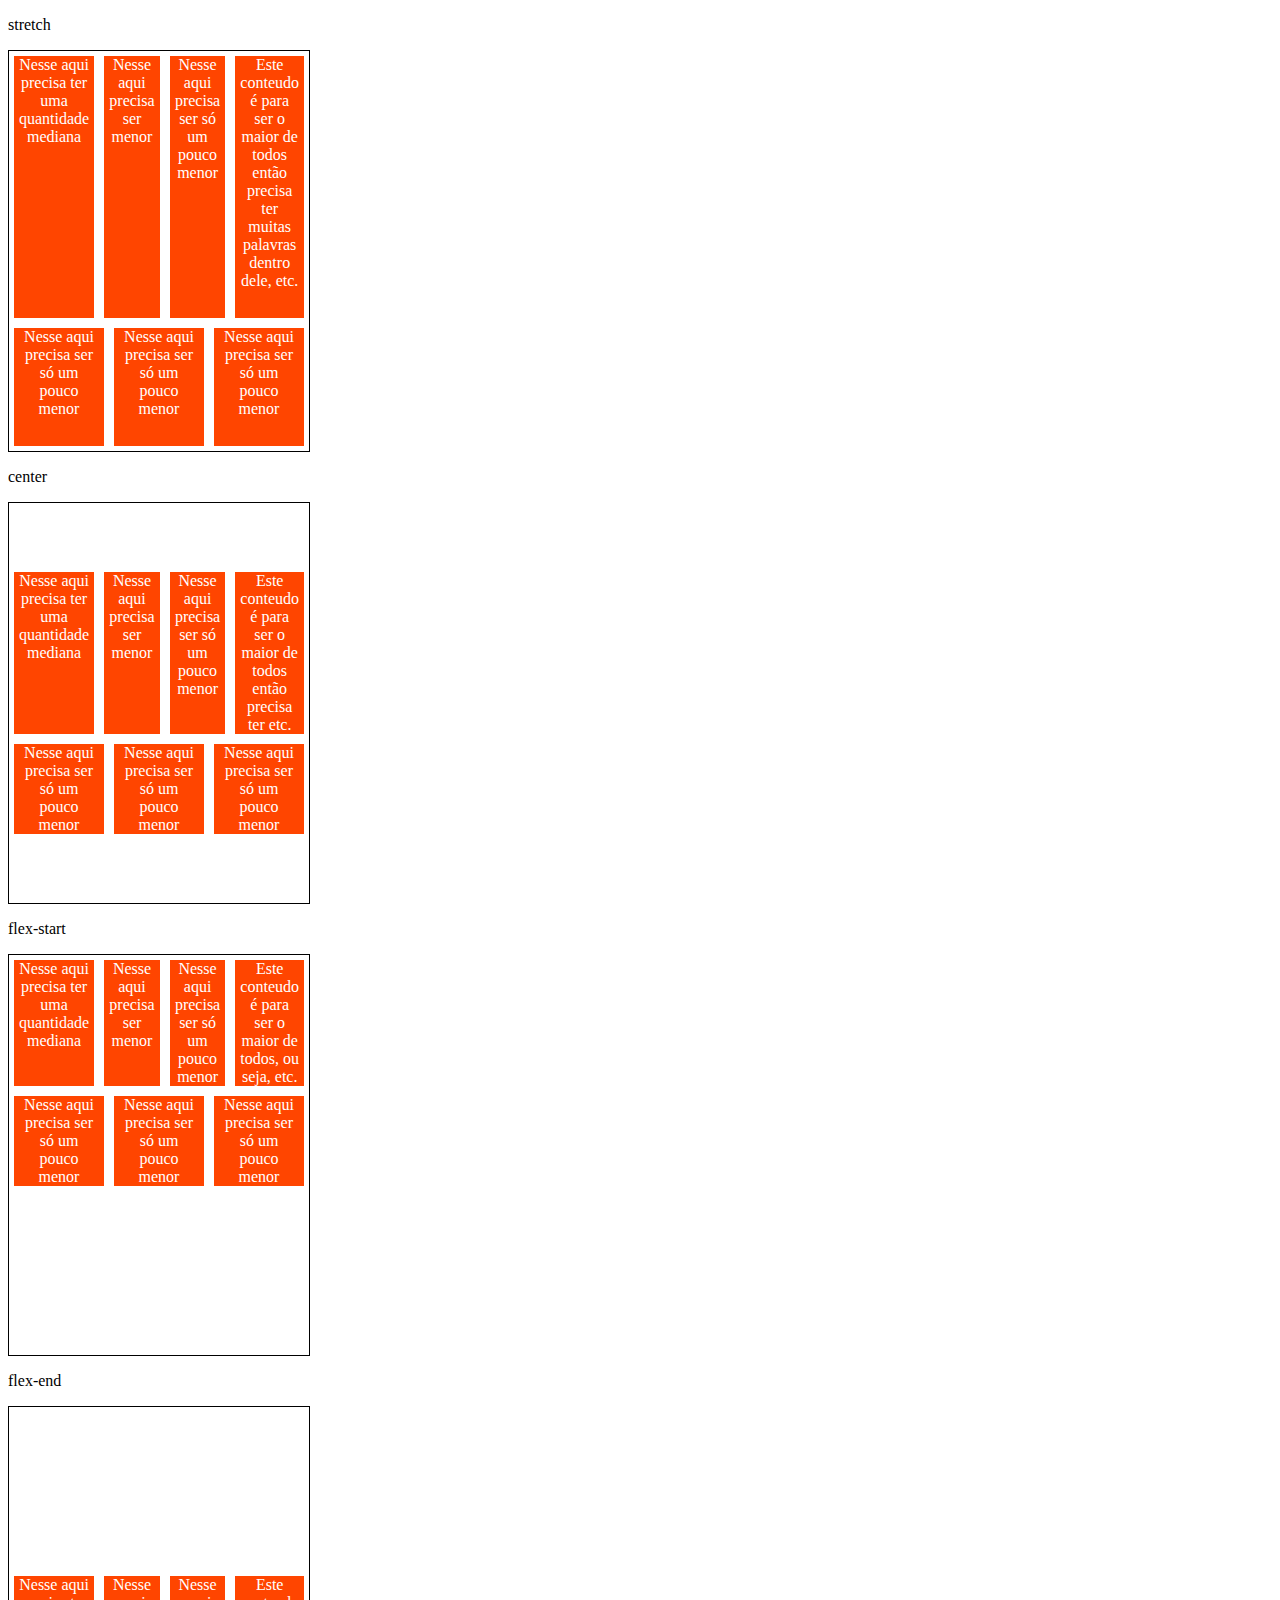
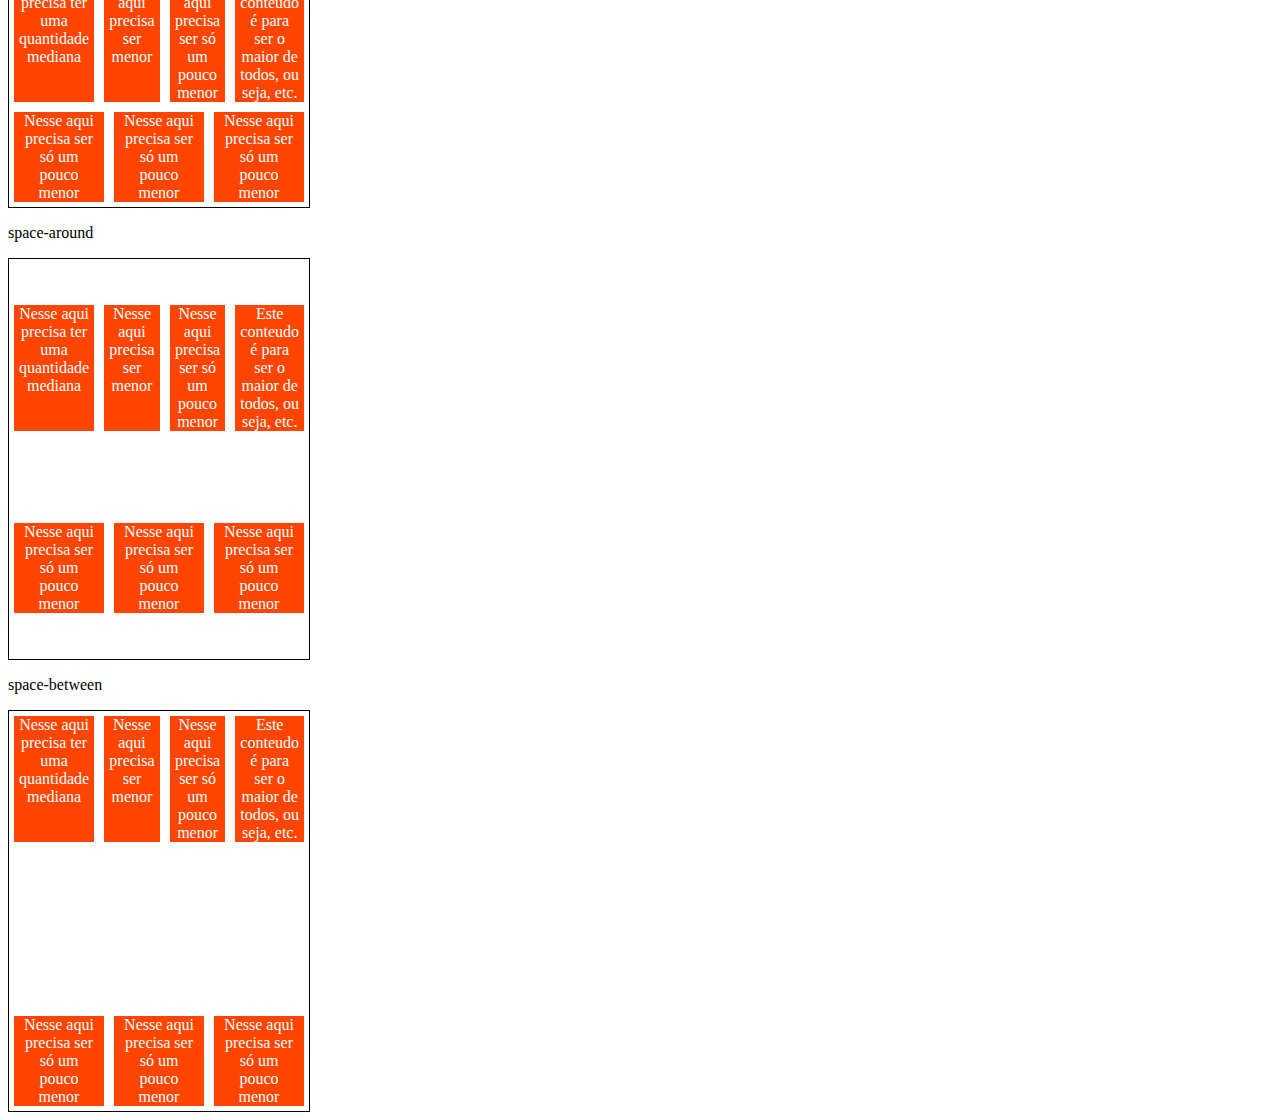
<file: 6-align-content.html>
<!DOCTYPE html>
<html lang="en">
<head>
    <meta charset="UTF-8">
    <meta http-equiv="X-UA-Compatible" content="IE=edge">
    <meta name="viewport" content="width=device-width, initial-scale=1.0">
    <title>Fundamentos - align content</title>
    <style>
        .container {
            height: 400px;
            max-width: 300px;
            display: flex;
            flex-wrap: wrap;
            border: 1px solid black;
        }

        .item {
            background-color: orangered;
            padding: 0 5px;
            margin: 5px;
            flex: 1;
            text-align: center;
            color: white;
        }

        .stretch {
            align-content: stretch;
        }

        .center {
            align-content: center;
        }

        .flex-start {
            align-content: flex-start;
        }

        .flex-end {
            align-content: flex-end;
        }

        .space-around {
            align-content: space-around;
        }

        .space-between {
            align-content: space-between;
        }
    </style>
</head>
<body>
    <p>stretch</p>
    <div class="container stretch">
        <div class="item">Nesse aqui precisa ter uma quantidade mediana</div>
        <div class="item">Nesse aqui precisa ser menor</div>
        <div class="item">Nesse aqui precisa ser só um pouco menor</div>
        <div class="item">Este conteudo é para ser o maior de todos então precisa ter muitas palavras dentro dele, etc.</div>
        <div class="item">Nesse aqui precisa ser só um pouco menor</div>
        <div class="item">Nesse aqui precisa ser só um pouco menor</div>
        <div class="item">Nesse aqui precisa ser só um pouco menor</div>
    </div>

    <p>center</p>
    <div class="container center">
        <div class="item">Nesse aqui precisa ter uma quantidade mediana</div>
        <div class="item">Nesse aqui precisa ser menor</div>
        <div class="item">Nesse aqui precisa ser só um pouco menor</div>
        <div class="item">Este conteudo é para ser o maior de todos então precisa ter etc.</div>
        <div class="item">Nesse aqui precisa ser só um pouco menor</div>
        <div class="item">Nesse aqui precisa ser só um pouco menor</div>
        <div class="item">Nesse aqui precisa ser só um pouco menor</div>
    </div>

    <p>flex-start</p>
    <div class="container flex-start">
        <div class="item">Nesse aqui precisa ter uma quantidade mediana</div>
        <div class="item">Nesse aqui precisa ser menor</div>
        <div class="item">Nesse aqui precisa ser só um pouco menor</div>
        <div class="item">Este conteudo é para ser o maior de todos, ou seja, etc.</div>
        <div class="item">Nesse aqui precisa ser só um pouco menor</div>
        <div class="item">Nesse aqui precisa ser só um pouco menor</div>
        <div class="item">Nesse aqui precisa ser só um pouco menor</div>
    </div>

    <p>flex-end</p>
    <div class="container flex-end">
        <div class="item">Nesse aqui precisa ter uma quantidade mediana</div>
        <div class="item">Nesse aqui precisa ser menor</div>
        <div class="item">Nesse aqui precisa ser só um pouco menor</div>
        <div class="item">Este conteudo é para ser o maior de todos, ou seja, etc.</div>
        <div class="item">Nesse aqui precisa ser só um pouco menor</div>
        <div class="item">Nesse aqui precisa ser só um pouco menor</div>
        <div class="item">Nesse aqui precisa ser só um pouco menor</div>
    </div>

    <p>space-around</p>
    <div class="container space-around">
        <div class="item">Nesse aqui precisa ter uma quantidade mediana</div>
        <div class="item">Nesse aqui precisa ser menor</div>
        <div class="item">Nesse aqui precisa ser só um pouco menor</div>
        <div class="item">Este conteudo é para ser o maior de todos, ou seja, etc.</div>
        <div class="item">Nesse aqui precisa ser só um pouco menor</div>
        <div class="item">Nesse aqui precisa ser só um pouco menor</div>
        <div class="item">Nesse aqui precisa ser só um pouco menor</div>
    </div>

    <p>space-between</p>
    <div class="container space-between">
        <div class="item">Nesse aqui precisa ter uma quantidade mediana</div>
        <div class="item">Nesse aqui precisa ser menor</div>
        <div class="item">Nesse aqui precisa ser só um pouco menor</div>
        <div class="item">Este conteudo é para ser o maior de todos, ou seja, etc.</div>
        <div class="item">Nesse aqui precisa ser só um pouco menor</div>
        <div class="item">Nesse aqui precisa ser só um pouco menor</div>
        <div class="item">Nesse aqui precisa ser só um pouco menor</div>
    </div>
</body>
</html>
</file>
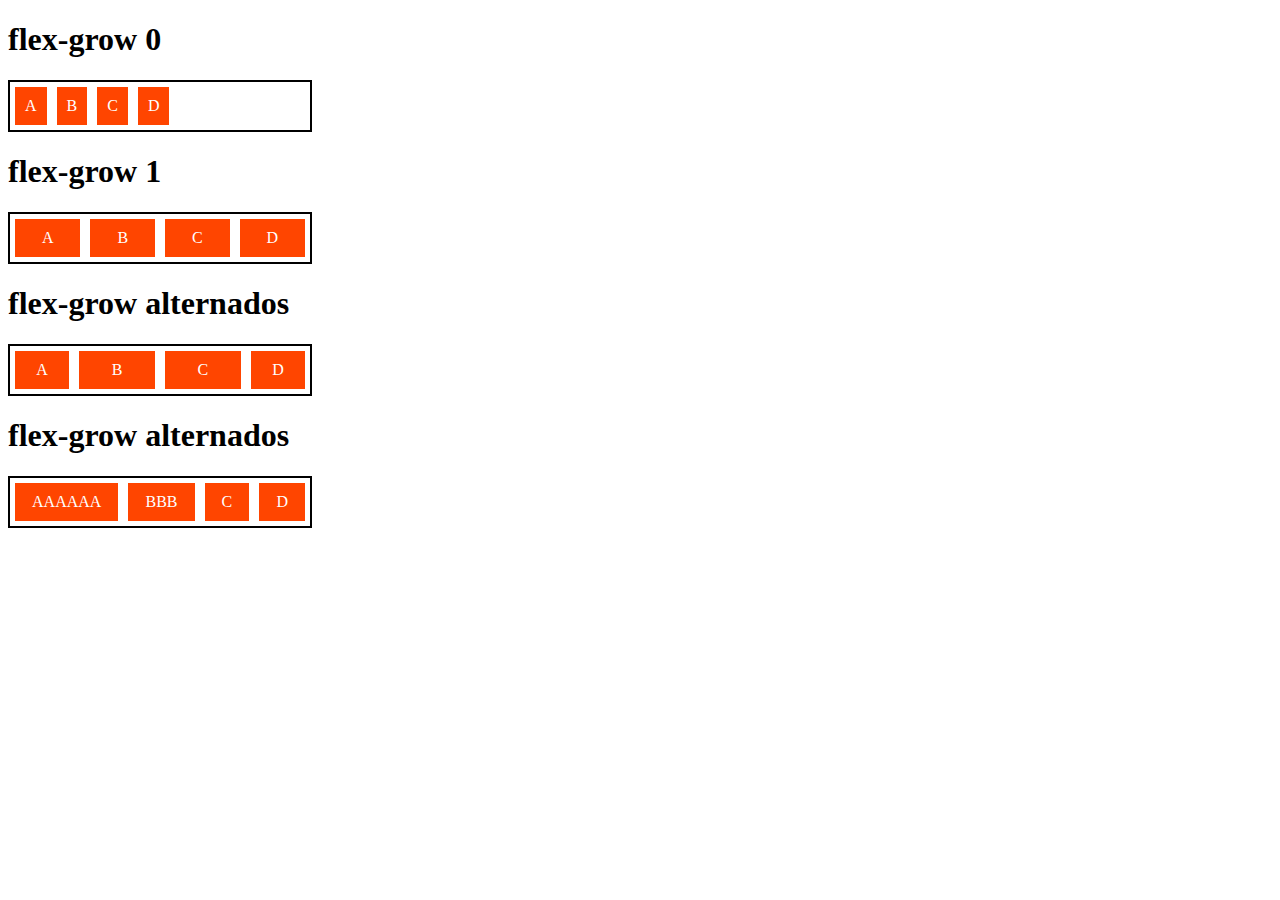
<file: 7-flex-grow.html>
<!DOCTYPE html>
<html lang="en">
<head>
    <meta charset="UTF-8">
    <meta http-equiv="X-UA-Compatible" content="IE=edge">
    <meta name="viewport" content="width=device-width, initial-scale=1.0">
    <title>Fundamentos - flex-grow</title>
    <style>
        .flex-container {
            display: flex;
            border: 2px solid black;
            max-width: 300px;
            margin-bottom: 20px;
        }

        .item {
            background-color: orangered;
            margin: 5px;
            padding: 10px;
            text-align: center;
            color: white;
        }

        .fg-0 {
            flex-grow: 0;
        }

        .fg-1 {
            flex-grow: 1;
        }

        .fg-2 {
            flex-grow: 2;
        }

        .fg-3 {
            flex-grow: 3;
        }
    </style>  
</head>
<body>
    <h1>flex-grow 0</h1>
    <div class="flex-container">
        <div class="item fg-0">A</div>
        <div class="item fg-0">B</div>
        <div class="item fg-0">C</div>
        <div class="item fg-0">D</div>
    </div>

    <h1>flex-grow 1</h1>
    <div class="flex-container">
        <div class="item fg-1">A</div>
        <div class="item fg-1">B</div>
        <div class="item fg-1">C</div>
        <div class="item fg-1">D</div>
    </div>

    <h1>flex-grow alternados</h1>
    <div class="flex-container">
        <div class="item fg-1">A</div>
        <div class="item fg-2">B</div>
        <div class="item fg-2">C</div>
        <div class="item fg-1">D</div>
    </div>

    <h1>flex-grow alternados</h1>
    <div class="flex-container">
        <div class="item fg-2">AAAAAA</div>
        <div class="item fg-2">BBB</div>
        <div class="item fg-2">C</div>
        <div class="item fg-2">D</div>
    </div>
</body>
</html>
</file>
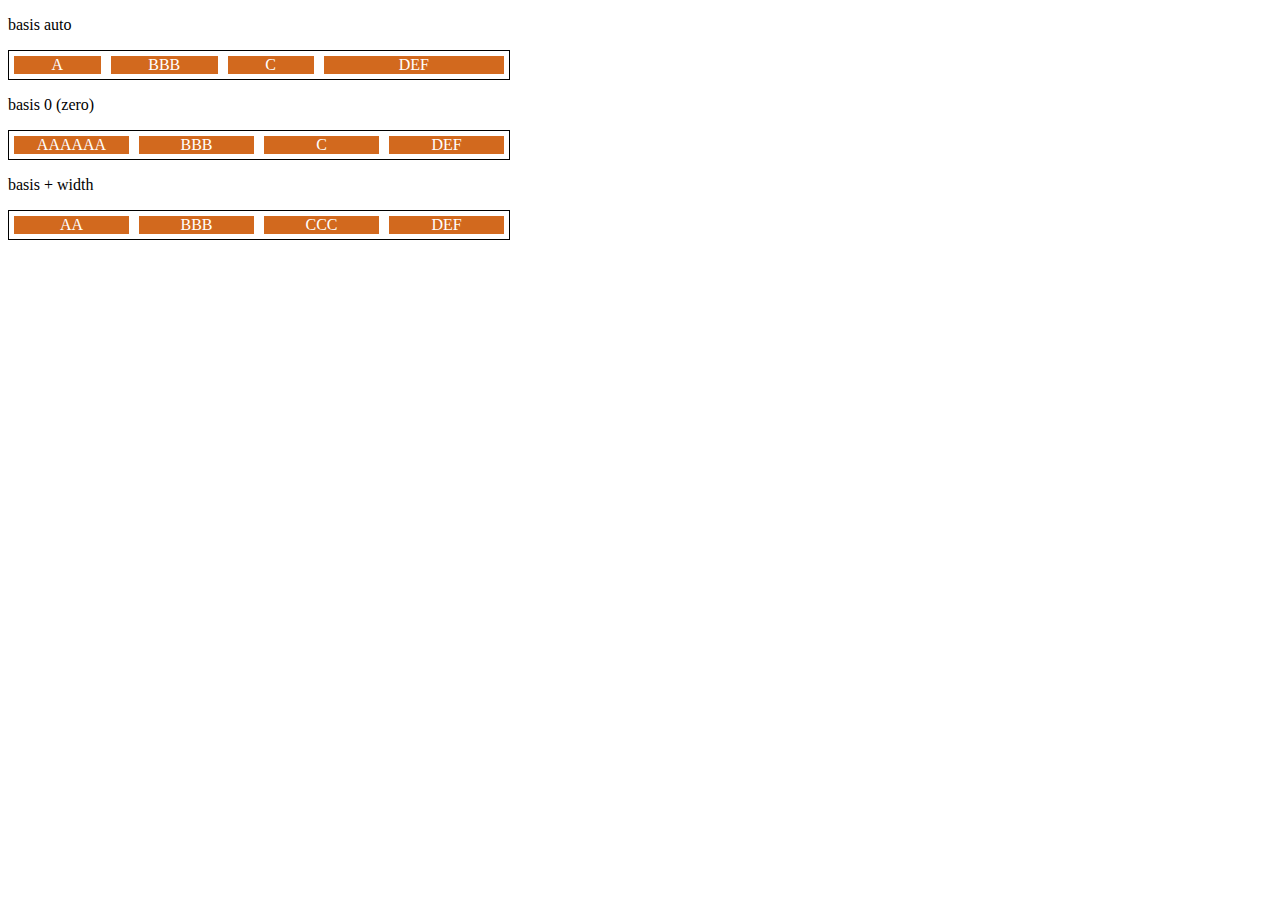
<file: 8-flex-basis.html>
<!DOCTYPE html>
<html lang="en">
<head>
    <meta charset="UTF-8">
    <meta http-equiv="X-UA-Compatible" content="IE=edge">
    <meta name="viewport" content="width=device-width, initial-scale=1.0">
    <title>Fundamentos - flex-basis</title>
    <style>
        .flex-container {
            max-width: 500px;
            border: 1px solid black;
            display: flex;
        }

        .items {
            background-color: chocolate;
            color: white;
            text-align: center;
            margin: 5px;
        }

        .bauto {
            flex-basis: auto;
        }

        .fg-0 {
            flex-grow: 0;
        }

        .fg-1 {
            flex-grow: 1;
        }

        .fg-2 {
            flex-grow: 2;
        }

        .b-0 {
            flex-basis: 0;
        }

        .w100 {
            flex-basis: 100px;
        }
    </style>
</head>
<body>
    <p>basis auto</p>
    <div class="flex-container">
        <div class="items bauto fg-1">A</div>
        <div class="items bauto fg-1">BBB</div>
        <div class="items bauto fg-1">C</div>
        <div class="items bauto fg-2">DEF</div>
    </div>

    <p>basis 0 (zero)</p>
    <div class="flex-container">
        <div class="items b-0 fg-1">AAAAAA</div>
        <div class="items b-0 fg-1">BBB</div>
        <div class="items b-0 fg-1">C</div>
        <div class="items b-0 fg-1">DEF</div>
    </div>

    <p>basis + width</p>
    <div class="flex-container">
        <div class="items w100 fg-2">AA</div>
        <div class="items w100 fg-2">BBB</div>
        <div class="items w100 fg-2">CCC</div>
        <div class="items w100 fg-2">DEF</div>
    </div>
</body>
</html>
</file>
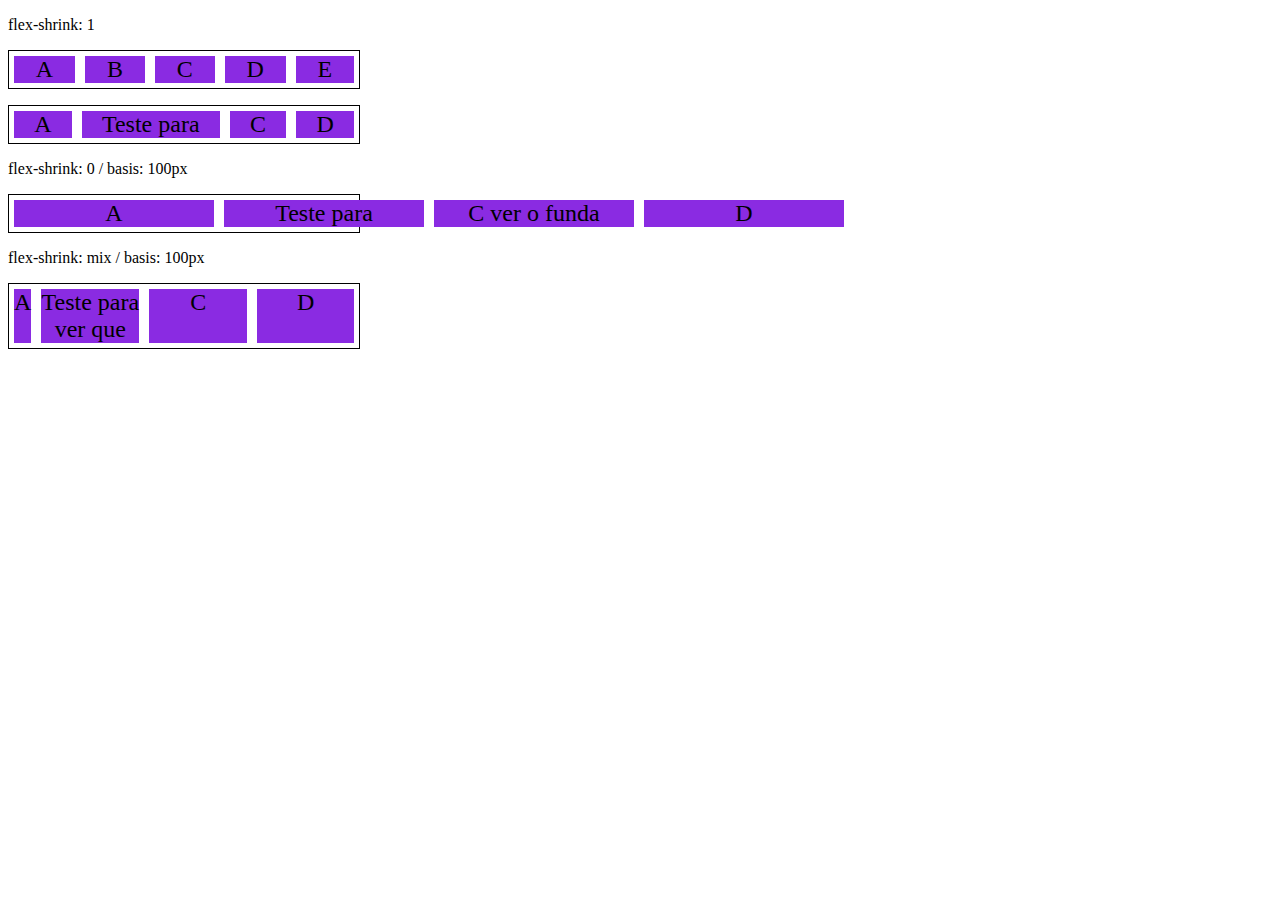
<file: 9-flex-shrink.html>
<!DOCTYPE html>
<html lang="en">
<head>
    <meta charset="UTF-8">
    <meta http-equiv="X-UA-Compatible" content="IE=edge">
    <meta name="viewport" content="width=device-width, initial-scale=1.0">
    <title>Fundamentos - flex-shrink</title>
</head>
    <style>
        .flex-container {
            max-width: 350px;
            display: flex;
            border: 1px solid black;
        }
        
        .item {
            margin: 5px;
            background-color: blueviolet;
            font-size: 24px;
            text-align: center;
            margin: 5px;
        }

        .s-0 {
            flex-shrink: 0;
            flex-basis: 200px;
        }

        .s-1 {
            flex-shrink: 1;
        }

        .s-2 {
            flex-shrink: 2;
            flex-basis: 100px;
        }

        .s-3 {
            flex-shrink: 3;
            flex-basis: 100px;
        }

        .fg-1 {
            flex-grow: 1;
        }
        
    </style>
<body>
    <p>flex-shrink: 1</p>
    <div class="flex-container">
        <div class="item s-1 fg-1">A</div>
        <div class="item s-1 fg-1">B</div>
        <div class="item s-1 fg-1">C</div>
        <div class="item s-1 fg-1">D</div>
        <div class="item s-1 fg-1">E</div>
    </div>

    <p></p>
    <div class="flex-container">
        <div class="item s-1 fg-1">A</div>
        <div class="item s-1 fg-1">Teste para</div>
        <div class="item s-1 fg-1">C</div>
        <div class="item s-1 fg-1">D</div>
    </div>

    <p>flex-shrink: 0 / basis: 100px</p>
    <div class="flex-container">
        <div class="item s-0 fg-1">A</div>
        <div class="item s-0 fg-1">Teste para</div>
        <div class="item s-0 fg-1">C ver o funda</div>
        <div class="item s-0 fg-1">D</div>
    </div>

    <p>flex-shrink: mix / basis: 100px</p>
    <div class="flex-container">
        <div class="item s-1 fg-1">A</div>
        <div class="item s-2 fg-1">Teste para ver que</div>
        <div class="item s-2 fg-1">C</div>
        <div class="item s-3 fg-1">D</div>
    </div>
</body>
</html>
</file>
<file: flex-projeto/style.css>
* {
    margin: 0;
    padding: 0;
    font-family: 'Open Sans', sans-serif;
}

ul {
    list-style: none;
    margin: 0;
    padding: 0;
}

ul li a {
    text-decoration: none;
}

div img {
    display: block;
    width: 100%;
}

.flex-container {
    display: flex;
    max-width: 992px;
    margin: auto;
    width: 100%;
    min-width: 320px;
}

header {
    background-color: #122A57;
    height: 100px;
    display: flex;
    align-items: center;
    color: #fff;
}

header .list-items {
    display: flex;
    width: 100%;
    max-width: 260px;
    justify-content: space-between;
    align-items: center;
}

.list-items li a{
    color: #fff;
}

header .menu {
    justify-content: space-between;
}

.apresentacao {
    height: 100vh;
    align-items: center;
    justify-content: space-between;
}

.apresentacao .texto-apresentacao {
    min-height: 200px;
}

.texto-apresentacao h1 {
    color: #122A57;
    font-size: 48px;
    margin-bottom: 10px;
}

.btn {
    background-color: #122A57;
    color: #fff;
    text-align: center;
    border-radius: 30px;
    width: 220px;
    display: block;
    text-decoration: none;
    height: 50px;
    line-height: 50px;
    margin-top: 10px;
    margin-bottom: 10px;
}

#quem-somos {
    flex-direction: row-reverse;
    align-items: center;
    justify-content: space-between;
}

#quem-somos h2 {
    font-size: 32px;
    color: #122A57;
    display: flex;
    margin-bottom: 20px;
}

#quem-somos h2::before {
    content: "";
    height: 50px;
    width: 5px;
    margin-right: 5px;
    background-color: #122A57;
    position: relative;
}

#quem-somos p {
    margin-bottom: 10px;
    width: 90%;
}

#quem-somos img {
    min-width: 420px;
}

.container-externo {
    background-color: #122A57;
    width: 100%;
}

#servicos {
    flex-direction: column;
    padding-top: 50px;
    padding-bottom: 100px;
}

#servicos h2 {
    color: #fff;
    font-size: 32px;
    margin-bottom: 10px;
}

.list-servicos {
    display: flex;
    justify-content: space-between;
}

.list-servicos .item-servico {
    text-align: center;
}

.item-servico a{
    width: 220px;
    background-color: #fff;
    border-radius: 200px;
    height: 50px;
    text-align: center;
    margin-top: 20px;
    padding: 10px 20px;
    color: #122A57;
    font-size: 12px;
    text-decoration: none;
    font-weight: 700;
    line-height: 50px;
}

.item-servico p {
    font-weight: 700;
    font-size: 18px;
    color: #fff;
    margin-top: 20px;
    align-self: auto;
}

.item-servico img {
    width: 80%;
    margin: auto;
}

#planos {
    flex-direction: column;
    min-height: 100vh;
    padding-top: 50px;
}

#planos h2 {
    font-size: 32px;
}

.list-planos {
    display: flex;
    align-items: flex-end;
    justify-content: space-between;
}

.item-plano {
    flex: 1;
    border: 5px solid #122A57;
    margin-right: 20px;
    padding: 10px;
    max-width: 240px;
}

.item-plano .btn {
    margin: auto;
    margin-bottom: 20px;
}

.item-plano h3 {
    font-size: 24px;
    display: flex;
    flex-direction: column;
    text-align: center;
    margin-top: 20px;
}

.item-plano h3::after {
    content: "";
    background-color: #122A57;
    width: 100%;
    height: 3px;
    margin-top: 20px;
    margin-bottom: 10px;
}

.item-plano ul {
    padding: 10px 20px;
    display: flex;
    flex-direction: column;
    margin-bottom: 10px;
}

.item-plano ul li {
    display: flex;
    flex-wrap: nowrap;
    align-items: center;
}

.item-plano ul li::before {
    content: "";
    width: 10px;
    height: 10px;
    background-color: #122A57;
    margin-right: 5px;
}

footer {
    background-color: #122A57;
    height: 70px;
    display: flex;
    align-items: center;
}

footer .footer {
    justify-content: space-between;
    color: #fff;
}

/* mobile */
@media(max-width: 992px) {
    .flex-container {
        flex-direction: column;
    }

    .apresentacao {
        flex-direction: column-reverse;
    }

    .apresentacao .texto-apresentacao {
        width: 100%;
    }

    #quem-somos {
        flex-direction: column-reverse;
    }

    #quem-somos img {
        min-width: 320px;
        margin: auto;
    }

    .list-servicos {
        flex-direction: column;
    }

    .item-servico img {
        width: 50%;
        margin: auto;
    }

    .list-planos {
        flex-direction: column;
        align-items: flex-start;
        margin-bottom: 20px;
    }

    .list-planos .item-plano {
        max-width: 90%;
        margin: auto;
        width: 100%;
        margin-bottom: 20px;
    }
}
</file>
